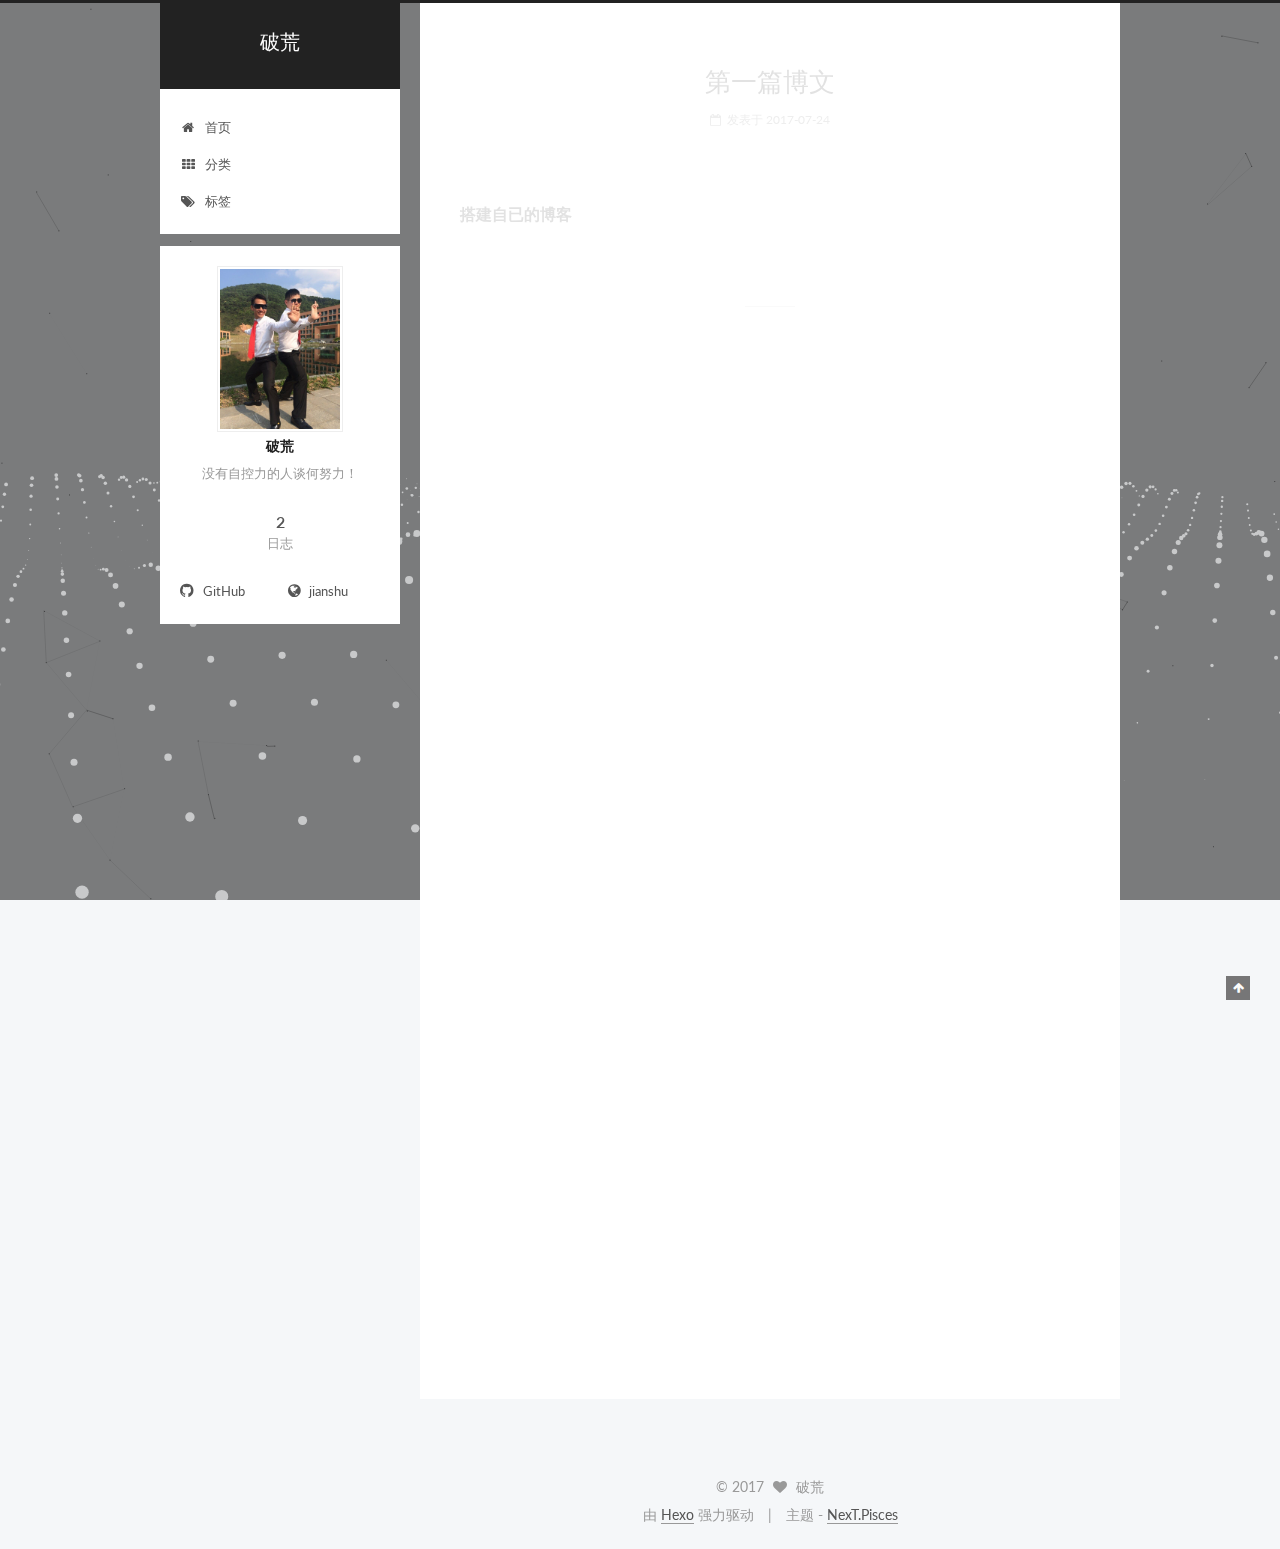
<file: index.html>
<!DOCTYPE html>



  


<html class="theme-next pisces use-motion" lang="zh-Hans">
<head>
  <meta charset="UTF-8"/>
<meta http-equiv="X-UA-Compatible" content="IE=edge" />
<meta name="viewport" content="width=device-width, initial-scale=1, maximum-scale=1"/>









<meta http-equiv="Cache-Control" content="no-transform" />
<meta http-equiv="Cache-Control" content="no-siteapp" />















  
  
  <link href="/lib/fancybox/source/jquery.fancybox.css?v=2.1.5" rel="stylesheet" type="text/css" />




  
  
  
  

  
    
    
  

  

  

  

  

  
    
    
    <link href="//fonts.googleapis.com/css?family=Lato:300,300italic,400,400italic,700,700italic&subset=latin,latin-ext" rel="stylesheet" type="text/css">
  






<link href="/lib/font-awesome/css/font-awesome.min.css?v=4.6.2" rel="stylesheet" type="text/css" />

<link href="/css/main.css?v=5.1.1" rel="stylesheet" type="text/css" />


  <meta name="keywords" content="Hexo, NexT" />








  <link rel="shortcut icon" type="image/x-icon" href="/favicon.ico?v=5.1.1" />






<meta name="description" content="没有自控力的人谈何努力！">
<meta property="og:type" content="website">
<meta property="og:title" content="破荒">
<meta property="og:url" content="http://yoursite.com/index.html">
<meta property="og:site_name" content="破荒">
<meta property="og:description" content="没有自控力的人谈何努力！">
<meta property="og:locale" content="zh-Hans">
<meta name="twitter:card" content="summary">
<meta name="twitter:title" content="破荒">
<meta name="twitter:description" content="没有自控力的人谈何努力！">



<script type="text/javascript" id="hexo.configurations">
  var NexT = window.NexT || {};
  var CONFIG = {
    root: '/',
    scheme: 'Pisces',
    sidebar: {"position":"left","display":"post","offset":12,"offset_float":0,"b2t":false,"scrollpercent":false,"onmobile":false},
    fancybox: true,
    motion: true,
    duoshuo: {
      userId: '0',
      author: '博主'
    },
    algolia: {
      applicationID: '',
      apiKey: '',
      indexName: '',
      hits: {"per_page":10},
      labels: {"input_placeholder":"Search for Posts","hits_empty":"We didn't find any results for the search: ${query}","hits_stats":"${hits} results found in ${time} ms"}
    }
  };
</script>



  <link rel="canonical" href="http://yoursite.com/"/>





  <title>破荒</title>
  














</head>

<body itemscope itemtype="http://schema.org/WebPage" lang="zh-Hans">

  
  
    
  

  <div class="container sidebar-position-left 
   page-home 
 ">
    <div class="headband"></div>

    <header id="header" class="header" itemscope itemtype="http://schema.org/WPHeader">
      <div class="header-inner"><div class="site-brand-wrapper">
  <div class="site-meta ">
    

    <div class="custom-logo-site-title">
      <a href="/"  class="brand" rel="start">
        <span class="logo-line-before"><i></i></span>
        <span class="site-title">破荒</span>
        <span class="logo-line-after"><i></i></span>
      </a>
    </div>
      
        <p class="site-subtitle"></p>
      
  </div>

  <div class="site-nav-toggle">
    <button>
      <span class="btn-bar"></span>
      <span class="btn-bar"></span>
      <span class="btn-bar"></span>
    </button>
  </div>
</div>

<nav class="site-nav">
  

  
    <ul id="menu" class="menu">
      
        
        <li class="menu-item menu-item-home">
          <a href="/" rel="section">
            
              <i class="menu-item-icon fa fa-fw fa-home"></i> <br />
            
            首页
          </a>
        </li>
      
        
        <li class="menu-item menu-item-categories">
          <a href="/categories/" rel="section">
            
              <i class="menu-item-icon fa fa-fw fa-th"></i> <br />
            
            分类
          </a>
        </li>
      
        
        <li class="menu-item menu-item-tags">
          <a href="/tags/" rel="section">
            
              <i class="menu-item-icon fa fa-fw fa-tags"></i> <br />
            
            标签
          </a>
        </li>
      

      
    </ul>
  

  
</nav>



 </div>
    </header>

    <main id="main" class="main">
      <div class="main-inner">
        <div class="content-wrap">
          <div id="content" class="content">
            
  <section id="posts" class="posts-expand">
    
      

  

  
  
  

  <article class="post post-type-normal " itemscope itemtype="http://schema.org/Article">
    <link itemprop="mainEntityOfPage" href="http://yoursite.com/2017/07/24/第一篇博文/">

    <span hidden itemprop="author" itemscope itemtype="http://schema.org/Person">
      <meta itemprop="name" content="破荒">
      <meta itemprop="description" content="">
      <meta itemprop="image" content="/images/avatar.png">
    </span>

    <span hidden itemprop="publisher" itemscope itemtype="http://schema.org/Organization">
      <meta itemprop="name" content="破荒">
    </span>

    
      <header class="post-header">

        
        
          <h1 class="post-title" itemprop="name headline">
                
                <a class="post-title-link" href="/2017/07/24/第一篇博文/" itemprop="url">第一篇博文</a></h1>
        

        <div class="post-meta">
          <span class="post-time">
            
              <span class="post-meta-item-icon">
                <i class="fa fa-calendar-o"></i>
              </span>
              
                <span class="post-meta-item-text">发表于</span>
              
              <time title="创建于" itemprop="dateCreated datePublished" datetime="2017-07-24T18:10:38+08:00">
                2017-07-24
              </time>
            

            

            
          </span>

          

          
            
          

          
          

          

          

          

        </div>
      </header>
    

    <div class="post-body" itemprop="articleBody">

      
      

      
        
          
            <h4 id="搭建自已的博客"><a href="#搭建自已的博客" class="headerlink" title="搭建自已的博客"></a>搭建自已的博客</h4>
          
        
      
    </div>

    <div>
      
    </div>

    <div>
      
    </div>

    <div>
      
    </div>

    <footer class="post-footer">
      

      

      

      
      
        <div class="post-eof"></div>
      
    </footer>
  </article>


    
      

  

  
  
  

  <article class="post post-type-normal " itemscope itemtype="http://schema.org/Article">
    <link itemprop="mainEntityOfPage" href="http://yoursite.com/2017/07/24/hello-world/">

    <span hidden itemprop="author" itemscope itemtype="http://schema.org/Person">
      <meta itemprop="name" content="破荒">
      <meta itemprop="description" content="">
      <meta itemprop="image" content="/images/avatar.png">
    </span>

    <span hidden itemprop="publisher" itemscope itemtype="http://schema.org/Organization">
      <meta itemprop="name" content="破荒">
    </span>

    
      <header class="post-header">

        
        
          <h1 class="post-title" itemprop="name headline">
                
                <a class="post-title-link" href="/2017/07/24/hello-world/" itemprop="url">Hello World</a></h1>
        

        <div class="post-meta">
          <span class="post-time">
            
              <span class="post-meta-item-icon">
                <i class="fa fa-calendar-o"></i>
              </span>
              
                <span class="post-meta-item-text">发表于</span>
              
              <time title="创建于" itemprop="dateCreated datePublished" datetime="2017-07-24T17:49:18+08:00">
                2017-07-24
              </time>
            

            

            
          </span>

          

          
            
          

          
          

          

          

          

        </div>
      </header>
    

    <div class="post-body" itemprop="articleBody">

      
      

      
        
          
            <p>Welcome to <a href="https://hexo.io/" target="_blank" rel="external">Hexo</a>! This is your very first post. Check <a href="https://hexo.io/docs/" target="_blank" rel="external">documentation</a> for more info. If you get any problems when using Hexo, you can find the answer in <a href="https://hexo.io/docs/troubleshooting.html" target="_blank" rel="external">troubleshooting</a> or you can ask me on <a href="https://github.com/hexojs/hexo/issues" target="_blank" rel="external">GitHub</a>.</p>
<h2 id="Quick-Start"><a href="#Quick-Start" class="headerlink" title="Quick Start"></a>Quick Start</h2><h3 id="Create-a-new-post"><a href="#Create-a-new-post" class="headerlink" title="Create a new post"></a>Create a new post</h3><figure class="highlight bash"><table><tr><td class="gutter"><pre><div class="line">1</div></pre></td><td class="code"><pre><div class="line">$ hexo new <span class="string">"My New Post"</span></div></pre></td></tr></table></figure>
<p>More info: <a href="https://hexo.io/docs/writing.html" target="_blank" rel="external">Writing</a></p>
<h3 id="Run-server"><a href="#Run-server" class="headerlink" title="Run server"></a>Run server</h3><figure class="highlight bash"><table><tr><td class="gutter"><pre><div class="line">1</div></pre></td><td class="code"><pre><div class="line">$ hexo server</div></pre></td></tr></table></figure>
<p>More info: <a href="https://hexo.io/docs/server.html" target="_blank" rel="external">Server</a></p>
<h3 id="Generate-static-files"><a href="#Generate-static-files" class="headerlink" title="Generate static files"></a>Generate static files</h3><figure class="highlight bash"><table><tr><td class="gutter"><pre><div class="line">1</div></pre></td><td class="code"><pre><div class="line">$ hexo generate</div></pre></td></tr></table></figure>
<p>More info: <a href="https://hexo.io/docs/generating.html" target="_blank" rel="external">Generating</a></p>
<h3 id="Deploy-to-remote-sites"><a href="#Deploy-to-remote-sites" class="headerlink" title="Deploy to remote sites"></a>Deploy to remote sites</h3><figure class="highlight bash"><table><tr><td class="gutter"><pre><div class="line">1</div></pre></td><td class="code"><pre><div class="line">$ hexo deploy</div></pre></td></tr></table></figure>
<p>More info: <a href="https://hexo.io/docs/deployment.html" target="_blank" rel="external">Deployment</a></p>

          
        
      
    </div>

    <div>
      
    </div>

    <div>
      
    </div>

    <div>
      
    </div>

    <footer class="post-footer">
      

      

      

      
      
        <div class="post-eof"></div>
      
    </footer>
  </article>


    
  </section>

  


          </div>
          


          

        </div>
        
          
  
  <div class="sidebar-toggle">
    <div class="sidebar-toggle-line-wrap">
      <span class="sidebar-toggle-line sidebar-toggle-line-first"></span>
      <span class="sidebar-toggle-line sidebar-toggle-line-middle"></span>
      <span class="sidebar-toggle-line sidebar-toggle-line-last"></span>
    </div>
  </div>

  <aside id="sidebar" class="sidebar">
    
    <div class="sidebar-inner">

      

      

      <section class="site-overview sidebar-panel sidebar-panel-active">
        <div class="site-author motion-element" itemprop="author" itemscope itemtype="http://schema.org/Person">
          <img class="site-author-image" itemprop="image"
               src="/images/avatar.png"
               alt="破荒" />
          <p class="site-author-name" itemprop="name">破荒</p>
           
              <p class="site-description motion-element" itemprop="description">没有自控力的人谈何努力！</p>
          
        </div>
        <nav class="site-state motion-element">

          
            <div class="site-state-item site-state-posts">
              <a href="/">
                <span class="site-state-item-count">2</span>
                <span class="site-state-item-name">日志</span>
              </a>
            </div>
          

          

          

        </nav>

        

        <div class="links-of-author motion-element">
          
            
              <span class="links-of-author-item">
                <a href="https://github.com/caichengan" target="_blank" title="GitHub">
                  
                    <i class="fa fa-fw fa-github"></i>
                  
                  GitHub
                </a>
              </span>
            
              <span class="links-of-author-item">
                <a href="http://www.jianshu.com/u/6ed24d39856a" target="_blank" title="jianshu">
                  
                    <i class="fa fa-fw fa-globe"></i>
                  
                  jianshu
                </a>
              </span>
            
          
        </div>

        
        

        
        

        


      </section>

      

      

    </div>
  </aside>


        
      </div>
    </main>

    <footer id="footer" class="footer">
      <div class="footer-inner">
        <div class="copyright" >
  
  &copy; 
  <span itemprop="copyrightYear">2017</span>
  <span class="with-love">
    <i class="fa fa-heart"></i>
  </span>
  <span class="author" itemprop="copyrightHolder">破荒</span>
</div>


<div class="powered-by">
  由 <a class="theme-link" href="https://hexo.io">Hexo</a> 强力驱动
</div>

<div class="theme-info">
  主题 -
  <a class="theme-link" href="https://github.com/iissnan/hexo-theme-next">
    NexT.Pisces
  </a>
</div>


        

        
      </div>
    </footer>

    
      <div class="back-to-top">
        <i class="fa fa-arrow-up"></i>
        
      </div>
    

  </div>

  

<script type="text/javascript">
  if (Object.prototype.toString.call(window.Promise) !== '[object Function]') {
    window.Promise = null;
  }
</script>









  


  



  
  









  
  <script type="text/javascript" src="/lib/jquery/index.js?v=2.1.3"></script>

  
  <script type="text/javascript" src="/lib/fastclick/lib/fastclick.min.js?v=1.0.6"></script>

  
  <script type="text/javascript" src="/lib/jquery_lazyload/jquery.lazyload.js?v=1.9.7"></script>

  
  <script type="text/javascript" src="/lib/velocity/velocity.min.js?v=1.2.1"></script>

  
  <script type="text/javascript" src="/lib/velocity/velocity.ui.min.js?v=1.2.1"></script>

  
  <script type="text/javascript" src="/lib/fancybox/source/jquery.fancybox.pack.js?v=2.1.5"></script>

  
  <script type="text/javascript" src="/lib/canvas-nest/canvas-nest.min.js"></script>

  
  <script type="text/javascript" src="/lib/three/three.min.js"></script>

  
  <script type="text/javascript" src="/lib/three/three-waves.min.js"></script>


  


  <script type="text/javascript" src="/js/src/utils.js?v=5.1.1"></script>

  <script type="text/javascript" src="/js/src/motion.js?v=5.1.1"></script>



  
  


  <script type="text/javascript" src="/js/src/affix.js?v=5.1.1"></script>

  <script type="text/javascript" src="/js/src/schemes/pisces.js?v=5.1.1"></script>



  
    <script type="text/javascript" src="/js/src/scrollspy.js?v=5.1.1"></script>
<script type="text/javascript" src="/js/src/post-details.js?v=5.1.1"></script>

  

  


  <script type="text/javascript" src="/js/src/bootstrap.js?v=5.1.1"></script>



  


  




	





  





  






  





  

  

  

  

  

  

</body>
</html>
</file>
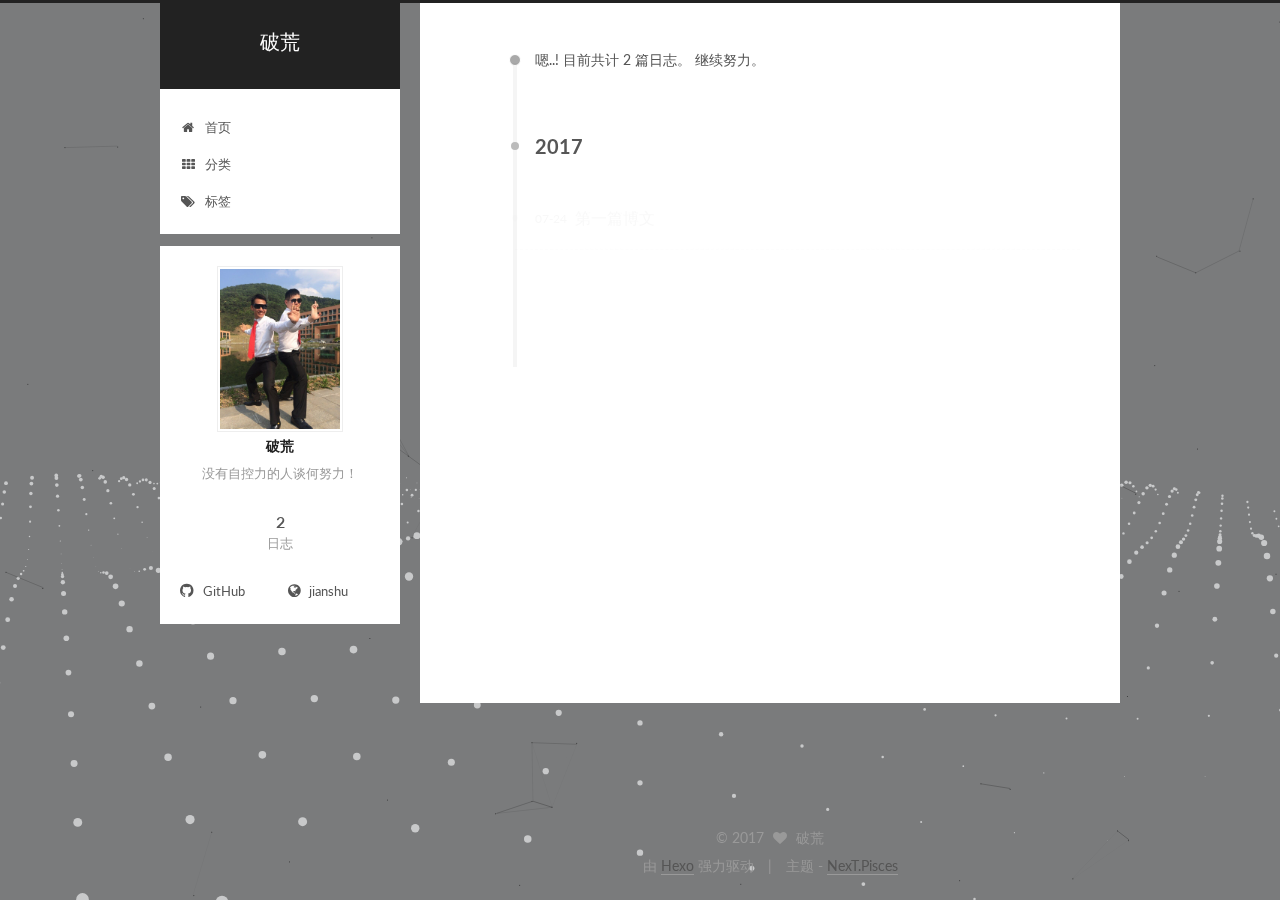
<file: archives/index.html>
<!DOCTYPE html>



  


<html class="theme-next pisces use-motion" lang="zh-Hans">
<head>
  <meta charset="UTF-8"/>
<meta http-equiv="X-UA-Compatible" content="IE=edge" />
<meta name="viewport" content="width=device-width, initial-scale=1, maximum-scale=1"/>









<meta http-equiv="Cache-Control" content="no-transform" />
<meta http-equiv="Cache-Control" content="no-siteapp" />















  
  
  <link href="/lib/fancybox/source/jquery.fancybox.css?v=2.1.5" rel="stylesheet" type="text/css" />




  
  
  
  

  
    
    
  

  

  

  

  

  
    
    
    <link href="//fonts.googleapis.com/css?family=Lato:300,300italic,400,400italic,700,700italic&subset=latin,latin-ext" rel="stylesheet" type="text/css">
  






<link href="/lib/font-awesome/css/font-awesome.min.css?v=4.6.2" rel="stylesheet" type="text/css" />

<link href="/css/main.css?v=5.1.1" rel="stylesheet" type="text/css" />


  <meta name="keywords" content="Hexo, NexT" />








  <link rel="shortcut icon" type="image/x-icon" href="/favicon.ico?v=5.1.1" />






<meta name="description" content="没有自控力的人谈何努力！">
<meta property="og:type" content="website">
<meta property="og:title" content="破荒">
<meta property="og:url" content="http://yoursite.com/archives/index.html">
<meta property="og:site_name" content="破荒">
<meta property="og:description" content="没有自控力的人谈何努力！">
<meta property="og:locale" content="zh-Hans">
<meta name="twitter:card" content="summary">
<meta name="twitter:title" content="破荒">
<meta name="twitter:description" content="没有自控力的人谈何努力！">



<script type="text/javascript" id="hexo.configurations">
  var NexT = window.NexT || {};
  var CONFIG = {
    root: '/',
    scheme: 'Pisces',
    sidebar: {"position":"left","display":"post","offset":12,"offset_float":0,"b2t":false,"scrollpercent":false,"onmobile":false},
    fancybox: true,
    motion: true,
    duoshuo: {
      userId: '0',
      author: '博主'
    },
    algolia: {
      applicationID: '',
      apiKey: '',
      indexName: '',
      hits: {"per_page":10},
      labels: {"input_placeholder":"Search for Posts","hits_empty":"We didn't find any results for the search: ${query}","hits_stats":"${hits} results found in ${time} ms"}
    }
  };
</script>



  <link rel="canonical" href="http://yoursite.com/archives/"/>





  <title>归档 | 破荒</title>
  














</head>

<body itemscope itemtype="http://schema.org/WebPage" lang="zh-Hans">

  
  
    
  

  <div class="container sidebar-position-left  page-archive  ">
    <div class="headband"></div>

    <header id="header" class="header" itemscope itemtype="http://schema.org/WPHeader">
      <div class="header-inner"><div class="site-brand-wrapper">
  <div class="site-meta ">
    

    <div class="custom-logo-site-title">
      <a href="/"  class="brand" rel="start">
        <span class="logo-line-before"><i></i></span>
        <span class="site-title">破荒</span>
        <span class="logo-line-after"><i></i></span>
      </a>
    </div>
      
        <p class="site-subtitle"></p>
      
  </div>

  <div class="site-nav-toggle">
    <button>
      <span class="btn-bar"></span>
      <span class="btn-bar"></span>
      <span class="btn-bar"></span>
    </button>
  </div>
</div>

<nav class="site-nav">
  

  
    <ul id="menu" class="menu">
      
        
        <li class="menu-item menu-item-home">
          <a href="/" rel="section">
            
              <i class="menu-item-icon fa fa-fw fa-home"></i> <br />
            
            首页
          </a>
        </li>
      
        
        <li class="menu-item menu-item-categories">
          <a href="/categories/" rel="section">
            
              <i class="menu-item-icon fa fa-fw fa-th"></i> <br />
            
            分类
          </a>
        </li>
      
        
        <li class="menu-item menu-item-tags">
          <a href="/tags/" rel="section">
            
              <i class="menu-item-icon fa fa-fw fa-tags"></i> <br />
            
            标签
          </a>
        </li>
      

      
    </ul>
  

  
</nav>



 </div>
    </header>

    <main id="main" class="main">
      <div class="main-inner">
        <div class="content-wrap">
          <div id="content" class="content">
            

  <section id="posts" class="posts-collapse">
    <span class="archive-move-on"></span>

    <span class="archive-page-counter">
      
      
      
        
      
      嗯..! 目前共计 2 篇日志。 继续努力。
    </span>

    

      
      
      

      
        
        <div class="collection-title">
          <h2 class="archive-year motion-element" id="archive-year-2017">2017</h2>
        </div>
      
      

      

  <article class="post post-type-normal" itemscope itemtype="http://schema.org/Article">
    <header class="post-header">

      <h2 class="post-title">
        
            <a class="post-title-link" href="/2017/07/24/第一篇博文/" itemprop="url">
              
                <span itemprop="name">第一篇博文</span>
              
            </a>
        
      </h2>

      <div class="post-meta">
        <time class="post-time" itemprop="dateCreated"
              datetime="2017-07-24T18:10:38+08:00"
              content="2017-07-24" >
          07-24
        </time>
      </div>

    </header>
  </article>



    

      
      
      

      
      

      

  <article class="post post-type-normal" itemscope itemtype="http://schema.org/Article">
    <header class="post-header">

      <h2 class="post-title">
        
            <a class="post-title-link" href="/2017/07/24/hello-world/" itemprop="url">
              
                <span itemprop="name">Hello World</span>
              
            </a>
        
      </h2>

      <div class="post-meta">
        <time class="post-time" itemprop="dateCreated"
              datetime="2017-07-24T17:49:18+08:00"
              content="2017-07-24" >
          07-24
        </time>
      </div>

    </header>
  </article>



    

  </section>

  



          </div>
          


          

        </div>
        
          
  
  <div class="sidebar-toggle">
    <div class="sidebar-toggle-line-wrap">
      <span class="sidebar-toggle-line sidebar-toggle-line-first"></span>
      <span class="sidebar-toggle-line sidebar-toggle-line-middle"></span>
      <span class="sidebar-toggle-line sidebar-toggle-line-last"></span>
    </div>
  </div>

  <aside id="sidebar" class="sidebar">
    
    <div class="sidebar-inner">

      

      

      <section class="site-overview sidebar-panel sidebar-panel-active">
        <div class="site-author motion-element" itemprop="author" itemscope itemtype="http://schema.org/Person">
          <img class="site-author-image" itemprop="image"
               src="/images/avatar.png"
               alt="破荒" />
          <p class="site-author-name" itemprop="name">破荒</p>
           
              <p class="site-description motion-element" itemprop="description">没有自控力的人谈何努力！</p>
          
        </div>
        <nav class="site-state motion-element">

          
            <div class="site-state-item site-state-posts">
              <a href="/">
                <span class="site-state-item-count">2</span>
                <span class="site-state-item-name">日志</span>
              </a>
            </div>
          

          

          

        </nav>

        

        <div class="links-of-author motion-element">
          
            
              <span class="links-of-author-item">
                <a href="https://github.com/caichengan" target="_blank" title="GitHub">
                  
                    <i class="fa fa-fw fa-github"></i>
                  
                  GitHub
                </a>
              </span>
            
              <span class="links-of-author-item">
                <a href="http://www.jianshu.com/u/6ed24d39856a" target="_blank" title="jianshu">
                  
                    <i class="fa fa-fw fa-globe"></i>
                  
                  jianshu
                </a>
              </span>
            
          
        </div>

        
        

        
        

        


      </section>

      

      

    </div>
  </aside>


        
      </div>
    </main>

    <footer id="footer" class="footer">
      <div class="footer-inner">
        <div class="copyright" >
  
  &copy; 
  <span itemprop="copyrightYear">2017</span>
  <span class="with-love">
    <i class="fa fa-heart"></i>
  </span>
  <span class="author" itemprop="copyrightHolder">破荒</span>
</div>


<div class="powered-by">
  由 <a class="theme-link" href="https://hexo.io">Hexo</a> 强力驱动
</div>

<div class="theme-info">
  主题 -
  <a class="theme-link" href="https://github.com/iissnan/hexo-theme-next">
    NexT.Pisces
  </a>
</div>


        

        
      </div>
    </footer>

    
      <div class="back-to-top">
        <i class="fa fa-arrow-up"></i>
        
      </div>
    

  </div>

  

<script type="text/javascript">
  if (Object.prototype.toString.call(window.Promise) !== '[object Function]') {
    window.Promise = null;
  }
</script>









  


  



  
  









  
  <script type="text/javascript" src="/lib/jquery/index.js?v=2.1.3"></script>

  
  <script type="text/javascript" src="/lib/fastclick/lib/fastclick.min.js?v=1.0.6"></script>

  
  <script type="text/javascript" src="/lib/jquery_lazyload/jquery.lazyload.js?v=1.9.7"></script>

  
  <script type="text/javascript" src="/lib/velocity/velocity.min.js?v=1.2.1"></script>

  
  <script type="text/javascript" src="/lib/velocity/velocity.ui.min.js?v=1.2.1"></script>

  
  <script type="text/javascript" src="/lib/fancybox/source/jquery.fancybox.pack.js?v=2.1.5"></script>

  
  <script type="text/javascript" src="/lib/canvas-nest/canvas-nest.min.js"></script>

  
  <script type="text/javascript" src="/lib/three/three.min.js"></script>

  
  <script type="text/javascript" src="/lib/three/three-waves.min.js"></script>


  


  <script type="text/javascript" src="/js/src/utils.js?v=5.1.1"></script>

  <script type="text/javascript" src="/js/src/motion.js?v=5.1.1"></script>



  
  


  <script type="text/javascript" src="/js/src/affix.js?v=5.1.1"></script>

  <script type="text/javascript" src="/js/src/schemes/pisces.js?v=5.1.1"></script>



  
  
    <script type="text/javascript" id="motion.page.archive">
      $('.archive-year').velocity('transition.slideLeftIn');
    </script>
  


  


  <script type="text/javascript" src="/js/src/bootstrap.js?v=5.1.1"></script>



  


  




	





  





  






  





  

  

  

  

  

  

</body>
</html>
</file>
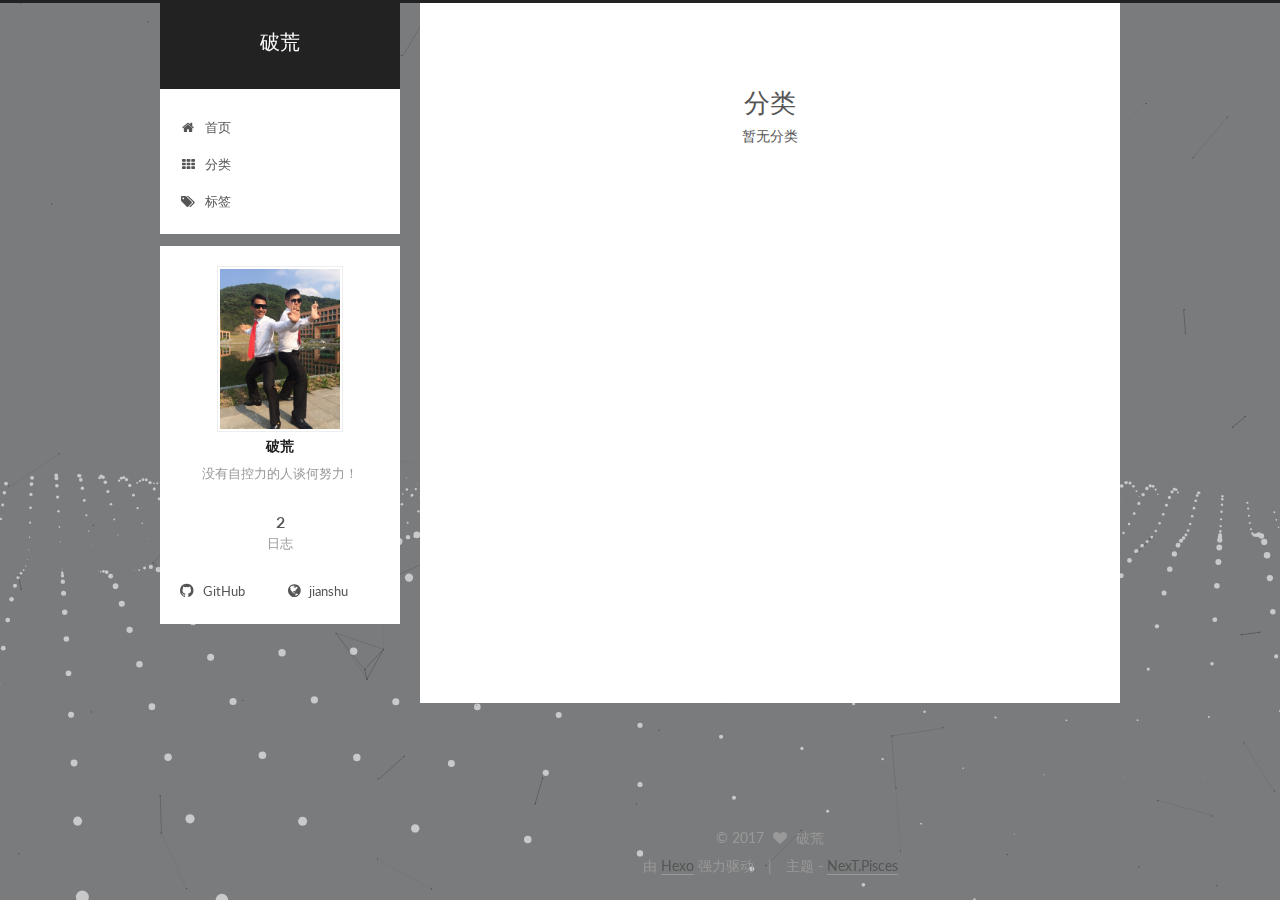
<file: categories/index.html>
<!DOCTYPE html>



  


<html class="theme-next pisces use-motion" lang="zh-Hans">
<head>
  <meta charset="UTF-8"/>
<meta http-equiv="X-UA-Compatible" content="IE=edge" />
<meta name="viewport" content="width=device-width, initial-scale=1, maximum-scale=1"/>









<meta http-equiv="Cache-Control" content="no-transform" />
<meta http-equiv="Cache-Control" content="no-siteapp" />















  
  
  <link href="/lib/fancybox/source/jquery.fancybox.css?v=2.1.5" rel="stylesheet" type="text/css" />




  
  
  
  

  
    
    
  

  

  

  

  

  
    
    
    <link href="//fonts.googleapis.com/css?family=Lato:300,300italic,400,400italic,700,700italic&subset=latin,latin-ext" rel="stylesheet" type="text/css">
  






<link href="/lib/font-awesome/css/font-awesome.min.css?v=4.6.2" rel="stylesheet" type="text/css" />

<link href="/css/main.css?v=5.1.1" rel="stylesheet" type="text/css" />


  <meta name="keywords" content="Hexo, NexT" />








  <link rel="shortcut icon" type="image/x-icon" href="/favicon.ico?v=5.1.1" />






<meta name="description" content="没有自控力的人谈何努力！">
<meta property="og:type" content="website">
<meta property="og:title" content="分类">
<meta property="og:url" content="http://yoursite.com/categories/index.html">
<meta property="og:site_name" content="破荒">
<meta property="og:description" content="没有自控力的人谈何努力！">
<meta property="og:locale" content="zh-Hans">
<meta property="og:updated_time" content="2017-07-25T02:14:13.167Z">
<meta name="twitter:card" content="summary">
<meta name="twitter:title" content="分类">
<meta name="twitter:description" content="没有自控力的人谈何努力！">



<script type="text/javascript" id="hexo.configurations">
  var NexT = window.NexT || {};
  var CONFIG = {
    root: '/',
    scheme: 'Pisces',
    sidebar: {"position":"left","display":"post","offset":12,"offset_float":0,"b2t":false,"scrollpercent":false,"onmobile":false},
    fancybox: true,
    motion: true,
    duoshuo: {
      userId: '0',
      author: '博主'
    },
    algolia: {
      applicationID: '',
      apiKey: '',
      indexName: '',
      hits: {"per_page":10},
      labels: {"input_placeholder":"Search for Posts","hits_empty":"We didn't find any results for the search: ${query}","hits_stats":"${hits} results found in ${time} ms"}
    }
  };
</script>



  <link rel="canonical" href="http://yoursite.com/categories/"/>





  <title>分类 | 破荒</title>
  














</head>

<body itemscope itemtype="http://schema.org/WebPage" lang="zh-Hans">

  
  
    
  

  <div class="container sidebar-position-left page-post-detail ">
    <div class="headband"></div>

    <header id="header" class="header" itemscope itemtype="http://schema.org/WPHeader">
      <div class="header-inner"><div class="site-brand-wrapper">
  <div class="site-meta ">
    

    <div class="custom-logo-site-title">
      <a href="/"  class="brand" rel="start">
        <span class="logo-line-before"><i></i></span>
        <span class="site-title">破荒</span>
        <span class="logo-line-after"><i></i></span>
      </a>
    </div>
      
        <p class="site-subtitle"></p>
      
  </div>

  <div class="site-nav-toggle">
    <button>
      <span class="btn-bar"></span>
      <span class="btn-bar"></span>
      <span class="btn-bar"></span>
    </button>
  </div>
</div>

<nav class="site-nav">
  

  
    <ul id="menu" class="menu">
      
        
        <li class="menu-item menu-item-home">
          <a href="/" rel="section">
            
              <i class="menu-item-icon fa fa-fw fa-home"></i> <br />
            
            首页
          </a>
        </li>
      
        
        <li class="menu-item menu-item-categories">
          <a href="/categories/" rel="section">
            
              <i class="menu-item-icon fa fa-fw fa-th"></i> <br />
            
            分类
          </a>
        </li>
      
        
        <li class="menu-item menu-item-tags">
          <a href="/tags/" rel="section">
            
              <i class="menu-item-icon fa fa-fw fa-tags"></i> <br />
            
            标签
          </a>
        </li>
      

      
    </ul>
  

  
</nav>



 </div>
    </header>

    <main id="main" class="main">
      <div class="main-inner">
        <div class="content-wrap">
          <div id="content" class="content">
            

  <div id="posts" class="posts-expand">
  <header class="post-header">

	<h1 class="post-title" itemprop="name headline">分类</h1>



</header>

    
    
      <div class="category-all-page">
        <div class="category-all-title">
            暂无分类
        </div>
        <div class="category-all">
          
        </div>
      </div>
    
  </div>


          </div>
          


          
  <div class="comments" id="comments">
    
  </div>


        </div>
        
          
  
  <div class="sidebar-toggle">
    <div class="sidebar-toggle-line-wrap">
      <span class="sidebar-toggle-line sidebar-toggle-line-first"></span>
      <span class="sidebar-toggle-line sidebar-toggle-line-middle"></span>
      <span class="sidebar-toggle-line sidebar-toggle-line-last"></span>
    </div>
  </div>

  <aside id="sidebar" class="sidebar">
    
    <div class="sidebar-inner">

      

      

      <section class="site-overview sidebar-panel sidebar-panel-active">
        <div class="site-author motion-element" itemprop="author" itemscope itemtype="http://schema.org/Person">
          <img class="site-author-image" itemprop="image"
               src="/images/avatar.png"
               alt="破荒" />
          <p class="site-author-name" itemprop="name">破荒</p>
           
              <p class="site-description motion-element" itemprop="description">没有自控力的人谈何努力！</p>
          
        </div>
        <nav class="site-state motion-element">

          
            <div class="site-state-item site-state-posts">
              <a href="/">
                <span class="site-state-item-count">2</span>
                <span class="site-state-item-name">日志</span>
              </a>
            </div>
          

          

          

        </nav>

        

        <div class="links-of-author motion-element">
          
            
              <span class="links-of-author-item">
                <a href="https://github.com/caichengan" target="_blank" title="GitHub">
                  
                    <i class="fa fa-fw fa-github"></i>
                  
                  GitHub
                </a>
              </span>
            
              <span class="links-of-author-item">
                <a href="http://www.jianshu.com/u/6ed24d39856a" target="_blank" title="jianshu">
                  
                    <i class="fa fa-fw fa-globe"></i>
                  
                  jianshu
                </a>
              </span>
            
          
        </div>

        
        

        
        

        


      </section>

      

      

    </div>
  </aside>


        
      </div>
    </main>

    <footer id="footer" class="footer">
      <div class="footer-inner">
        <div class="copyright" >
  
  &copy; 
  <span itemprop="copyrightYear">2017</span>
  <span class="with-love">
    <i class="fa fa-heart"></i>
  </span>
  <span class="author" itemprop="copyrightHolder">破荒</span>
</div>


<div class="powered-by">
  由 <a class="theme-link" href="https://hexo.io">Hexo</a> 强力驱动
</div>

<div class="theme-info">
  主题 -
  <a class="theme-link" href="https://github.com/iissnan/hexo-theme-next">
    NexT.Pisces
  </a>
</div>


        

        
      </div>
    </footer>

    
      <div class="back-to-top">
        <i class="fa fa-arrow-up"></i>
        
      </div>
    

  </div>

  

<script type="text/javascript">
  if (Object.prototype.toString.call(window.Promise) !== '[object Function]') {
    window.Promise = null;
  }
</script>









  


  



  
  









  
  <script type="text/javascript" src="/lib/jquery/index.js?v=2.1.3"></script>

  
  <script type="text/javascript" src="/lib/fastclick/lib/fastclick.min.js?v=1.0.6"></script>

  
  <script type="text/javascript" src="/lib/jquery_lazyload/jquery.lazyload.js?v=1.9.7"></script>

  
  <script type="text/javascript" src="/lib/velocity/velocity.min.js?v=1.2.1"></script>

  
  <script type="text/javascript" src="/lib/velocity/velocity.ui.min.js?v=1.2.1"></script>

  
  <script type="text/javascript" src="/lib/fancybox/source/jquery.fancybox.pack.js?v=2.1.5"></script>

  
  <script type="text/javascript" src="/lib/canvas-nest/canvas-nest.min.js"></script>

  
  <script type="text/javascript" src="/lib/three/three.min.js"></script>

  
  <script type="text/javascript" src="/lib/three/three-waves.min.js"></script>


  


  <script type="text/javascript" src="/js/src/utils.js?v=5.1.1"></script>

  <script type="text/javascript" src="/js/src/motion.js?v=5.1.1"></script>



  
  


  <script type="text/javascript" src="/js/src/affix.js?v=5.1.1"></script>

  <script type="text/javascript" src="/js/src/schemes/pisces.js?v=5.1.1"></script>



  
    <script type="text/javascript" src="/js/src/scrollspy.js?v=5.1.1"></script>
<script type="text/javascript" src="/js/src/post-details.js?v=5.1.1"></script>

  

  


  <script type="text/javascript" src="/js/src/bootstrap.js?v=5.1.1"></script>



  


  




	





  





  






  





  

  

  

  

  

  

</body>
</html>
</file>
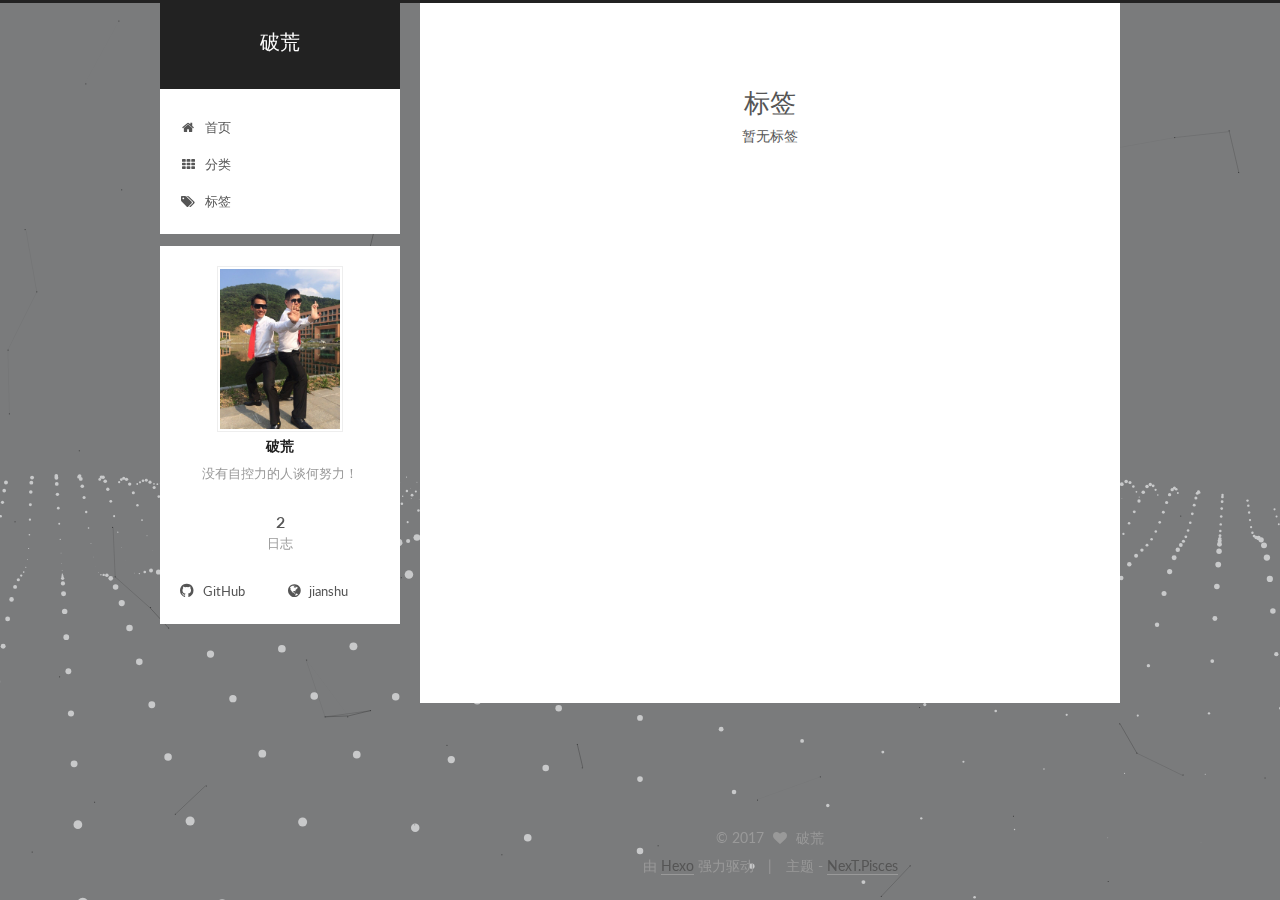
<file: tags/index.html>
<!DOCTYPE html>



  


<html class="theme-next pisces use-motion" lang="zh-Hans">
<head>
  <meta charset="UTF-8"/>
<meta http-equiv="X-UA-Compatible" content="IE=edge" />
<meta name="viewport" content="width=device-width, initial-scale=1, maximum-scale=1"/>









<meta http-equiv="Cache-Control" content="no-transform" />
<meta http-equiv="Cache-Control" content="no-siteapp" />















  
  
  <link href="/lib/fancybox/source/jquery.fancybox.css?v=2.1.5" rel="stylesheet" type="text/css" />




  
  
  
  

  
    
    
  

  

  

  

  

  
    
    
    <link href="//fonts.googleapis.com/css?family=Lato:300,300italic,400,400italic,700,700italic&subset=latin,latin-ext" rel="stylesheet" type="text/css">
  






<link href="/lib/font-awesome/css/font-awesome.min.css?v=4.6.2" rel="stylesheet" type="text/css" />

<link href="/css/main.css?v=5.1.1" rel="stylesheet" type="text/css" />


  <meta name="keywords" content="Hexo, NexT" />








  <link rel="shortcut icon" type="image/x-icon" href="/favicon.ico?v=5.1.1" />






<meta name="description" content="没有自控力的人谈何努力！">
<meta property="og:type" content="website">
<meta property="og:title" content="标签">
<meta property="og:url" content="http://yoursite.com/tags/index.html">
<meta property="og:site_name" content="破荒">
<meta property="og:description" content="没有自控力的人谈何努力！">
<meta property="og:locale" content="zh-Hans">
<meta property="og:updated_time" content="2017-07-25T01:25:18.724Z">
<meta name="twitter:card" content="summary">
<meta name="twitter:title" content="标签">
<meta name="twitter:description" content="没有自控力的人谈何努力！">



<script type="text/javascript" id="hexo.configurations">
  var NexT = window.NexT || {};
  var CONFIG = {
    root: '/',
    scheme: 'Pisces',
    sidebar: {"position":"left","display":"post","offset":12,"offset_float":0,"b2t":false,"scrollpercent":false,"onmobile":false},
    fancybox: true,
    motion: true,
    duoshuo: {
      userId: '0',
      author: '博主'
    },
    algolia: {
      applicationID: '',
      apiKey: '',
      indexName: '',
      hits: {"per_page":10},
      labels: {"input_placeholder":"Search for Posts","hits_empty":"We didn't find any results for the search: ${query}","hits_stats":"${hits} results found in ${time} ms"}
    }
  };
</script>



  <link rel="canonical" href="http://yoursite.com/tags/"/>





  <title>标签 | 破荒</title>
  














</head>

<body itemscope itemtype="http://schema.org/WebPage" lang="zh-Hans">

  
  
    
  

  <div class="container sidebar-position-left page-post-detail ">
    <div class="headband"></div>

    <header id="header" class="header" itemscope itemtype="http://schema.org/WPHeader">
      <div class="header-inner"><div class="site-brand-wrapper">
  <div class="site-meta ">
    

    <div class="custom-logo-site-title">
      <a href="/"  class="brand" rel="start">
        <span class="logo-line-before"><i></i></span>
        <span class="site-title">破荒</span>
        <span class="logo-line-after"><i></i></span>
      </a>
    </div>
      
        <p class="site-subtitle"></p>
      
  </div>

  <div class="site-nav-toggle">
    <button>
      <span class="btn-bar"></span>
      <span class="btn-bar"></span>
      <span class="btn-bar"></span>
    </button>
  </div>
</div>

<nav class="site-nav">
  

  
    <ul id="menu" class="menu">
      
        
        <li class="menu-item menu-item-home">
          <a href="/" rel="section">
            
              <i class="menu-item-icon fa fa-fw fa-home"></i> <br />
            
            首页
          </a>
        </li>
      
        
        <li class="menu-item menu-item-categories">
          <a href="/categories/" rel="section">
            
              <i class="menu-item-icon fa fa-fw fa-th"></i> <br />
            
            分类
          </a>
        </li>
      
        
        <li class="menu-item menu-item-tags">
          <a href="/tags/" rel="section">
            
              <i class="menu-item-icon fa fa-fw fa-tags"></i> <br />
            
            标签
          </a>
        </li>
      

      
    </ul>
  

  
</nav>



 </div>
    </header>

    <main id="main" class="main">
      <div class="main-inner">
        <div class="content-wrap">
          <div id="content" class="content">
            

  <div id="posts" class="posts-expand">
  <header class="post-header">

	<h1 class="post-title" itemprop="name headline">标签</h1>



</header>

    
    
      <div class="tag-cloud">
        <div class="tag-cloud-title">
            暂无标签
        </div>
        <div class="tag-cloud-tags">
          
        </div>
      </div>
    
  </div>


          </div>
          


          
  <div class="comments" id="comments">
    
  </div>


        </div>
        
          
  
  <div class="sidebar-toggle">
    <div class="sidebar-toggle-line-wrap">
      <span class="sidebar-toggle-line sidebar-toggle-line-first"></span>
      <span class="sidebar-toggle-line sidebar-toggle-line-middle"></span>
      <span class="sidebar-toggle-line sidebar-toggle-line-last"></span>
    </div>
  </div>

  <aside id="sidebar" class="sidebar">
    
    <div class="sidebar-inner">

      

      

      <section class="site-overview sidebar-panel sidebar-panel-active">
        <div class="site-author motion-element" itemprop="author" itemscope itemtype="http://schema.org/Person">
          <img class="site-author-image" itemprop="image"
               src="/images/avatar.png"
               alt="破荒" />
          <p class="site-author-name" itemprop="name">破荒</p>
           
              <p class="site-description motion-element" itemprop="description">没有自控力的人谈何努力！</p>
          
        </div>
        <nav class="site-state motion-element">

          
            <div class="site-state-item site-state-posts">
              <a href="/">
                <span class="site-state-item-count">2</span>
                <span class="site-state-item-name">日志</span>
              </a>
            </div>
          

          

          

        </nav>

        

        <div class="links-of-author motion-element">
          
            
              <span class="links-of-author-item">
                <a href="https://github.com/caichengan" target="_blank" title="GitHub">
                  
                    <i class="fa fa-fw fa-github"></i>
                  
                  GitHub
                </a>
              </span>
            
              <span class="links-of-author-item">
                <a href="http://www.jianshu.com/u/6ed24d39856a" target="_blank" title="jianshu">
                  
                    <i class="fa fa-fw fa-globe"></i>
                  
                  jianshu
                </a>
              </span>
            
          
        </div>

        
        

        
        

        


      </section>

      

      

    </div>
  </aside>


        
      </div>
    </main>

    <footer id="footer" class="footer">
      <div class="footer-inner">
        <div class="copyright" >
  
  &copy; 
  <span itemprop="copyrightYear">2017</span>
  <span class="with-love">
    <i class="fa fa-heart"></i>
  </span>
  <span class="author" itemprop="copyrightHolder">破荒</span>
</div>


<div class="powered-by">
  由 <a class="theme-link" href="https://hexo.io">Hexo</a> 强力驱动
</div>

<div class="theme-info">
  主题 -
  <a class="theme-link" href="https://github.com/iissnan/hexo-theme-next">
    NexT.Pisces
  </a>
</div>


        

        
      </div>
    </footer>

    
      <div class="back-to-top">
        <i class="fa fa-arrow-up"></i>
        
      </div>
    

  </div>

  

<script type="text/javascript">
  if (Object.prototype.toString.call(window.Promise) !== '[object Function]') {
    window.Promise = null;
  }
</script>









  


  



  
  









  
  <script type="text/javascript" src="/lib/jquery/index.js?v=2.1.3"></script>

  
  <script type="text/javascript" src="/lib/fastclick/lib/fastclick.min.js?v=1.0.6"></script>

  
  <script type="text/javascript" src="/lib/jquery_lazyload/jquery.lazyload.js?v=1.9.7"></script>

  
  <script type="text/javascript" src="/lib/velocity/velocity.min.js?v=1.2.1"></script>

  
  <script type="text/javascript" src="/lib/velocity/velocity.ui.min.js?v=1.2.1"></script>

  
  <script type="text/javascript" src="/lib/fancybox/source/jquery.fancybox.pack.js?v=2.1.5"></script>

  
  <script type="text/javascript" src="/lib/canvas-nest/canvas-nest.min.js"></script>

  
  <script type="text/javascript" src="/lib/three/three.min.js"></script>

  
  <script type="text/javascript" src="/lib/three/three-waves.min.js"></script>


  


  <script type="text/javascript" src="/js/src/utils.js?v=5.1.1"></script>

  <script type="text/javascript" src="/js/src/motion.js?v=5.1.1"></script>



  
  


  <script type="text/javascript" src="/js/src/affix.js?v=5.1.1"></script>

  <script type="text/javascript" src="/js/src/schemes/pisces.js?v=5.1.1"></script>



  
    <script type="text/javascript" src="/js/src/scrollspy.js?v=5.1.1"></script>
<script type="text/javascript" src="/js/src/post-details.js?v=5.1.1"></script>

  

  


  <script type="text/javascript" src="/js/src/bootstrap.js?v=5.1.1"></script>



  


  




	





  





  






  





  

  

  

  

  

  

</body>
</html>
</file>
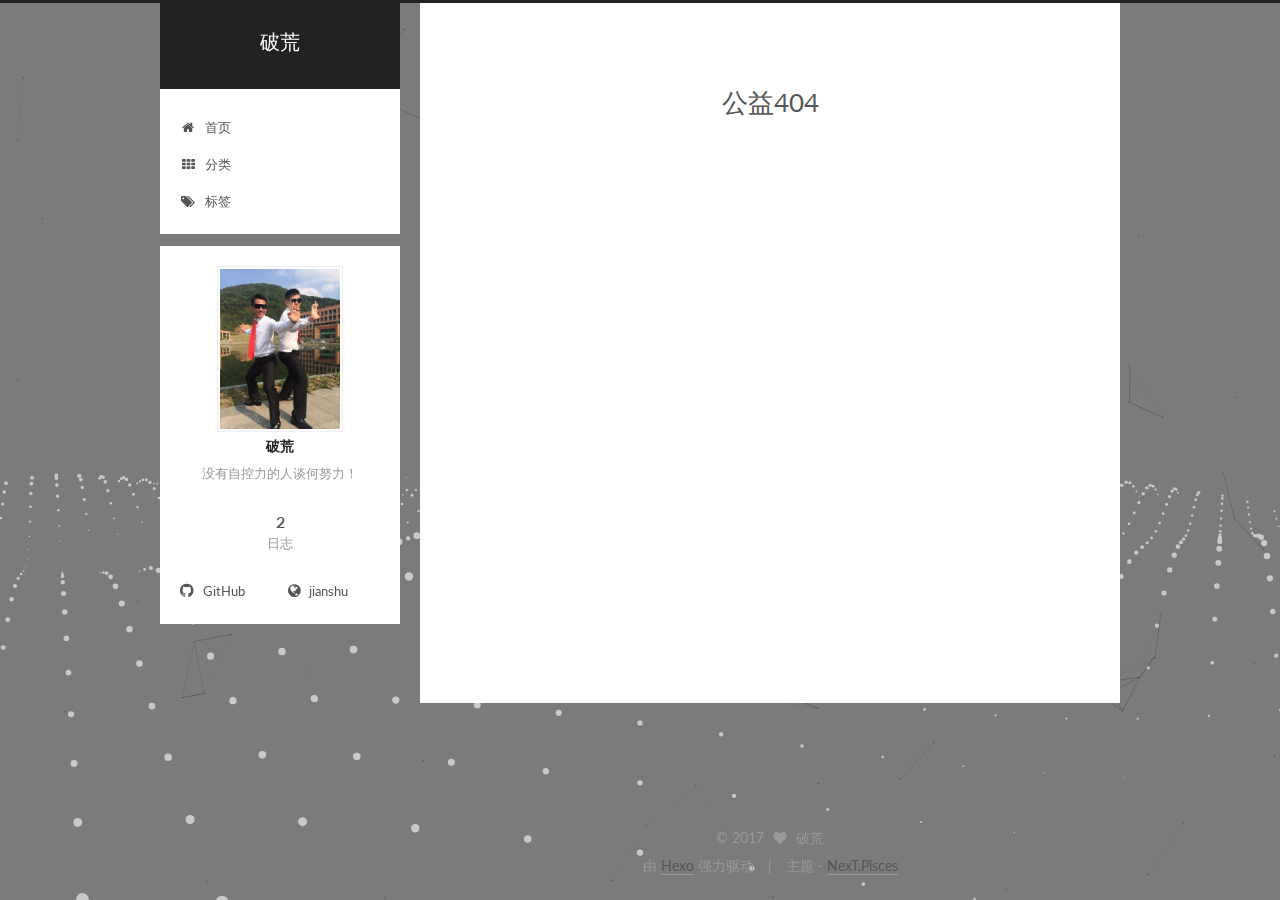
<file: 公益404/index.html>
<!DOCTYPE html>



  


<html class="theme-next pisces use-motion" lang="zh-Hans">
<head>
  <meta charset="UTF-8"/>
<meta http-equiv="X-UA-Compatible" content="IE=edge" />
<meta name="viewport" content="width=device-width, initial-scale=1, maximum-scale=1"/>









<meta http-equiv="Cache-Control" content="no-transform" />
<meta http-equiv="Cache-Control" content="no-siteapp" />















  
  
  <link href="/lib/fancybox/source/jquery.fancybox.css?v=2.1.5" rel="stylesheet" type="text/css" />




  
  
  
  

  
    
    
  

  

  

  

  

  
    
    
    <link href="//fonts.googleapis.com/css?family=Lato:300,300italic,400,400italic,700,700italic&subset=latin,latin-ext" rel="stylesheet" type="text/css">
  






<link href="/lib/font-awesome/css/font-awesome.min.css?v=4.6.2" rel="stylesheet" type="text/css" />

<link href="/css/main.css?v=5.1.1" rel="stylesheet" type="text/css" />


  <meta name="keywords" content="Hexo, NexT" />








  <link rel="shortcut icon" type="image/x-icon" href="/favicon.ico?v=5.1.1" />






<meta name="description" content="没有自控力的人谈何努力！">
<meta property="og:type" content="website">
<meta property="og:title" content="公益404">
<meta property="og:url" content="http://yoursite.com/公益404/index.html">
<meta property="og:site_name" content="破荒">
<meta property="og:description" content="没有自控力的人谈何努力！">
<meta property="og:locale" content="zh-Hans">
<meta property="og:updated_time" content="2017-07-25T01:31:56.512Z">
<meta name="twitter:card" content="summary">
<meta name="twitter:title" content="公益404">
<meta name="twitter:description" content="没有自控力的人谈何努力！">



<script type="text/javascript" id="hexo.configurations">
  var NexT = window.NexT || {};
  var CONFIG = {
    root: '/',
    scheme: 'Pisces',
    sidebar: {"position":"left","display":"post","offset":12,"offset_float":0,"b2t":false,"scrollpercent":false,"onmobile":false},
    fancybox: true,
    motion: true,
    duoshuo: {
      userId: '0',
      author: '博主'
    },
    algolia: {
      applicationID: '',
      apiKey: '',
      indexName: '',
      hits: {"per_page":10},
      labels: {"input_placeholder":"Search for Posts","hits_empty":"We didn't find any results for the search: ${query}","hits_stats":"${hits} results found in ${time} ms"}
    }
  };
</script>



  <link rel="canonical" href="http://yoursite.com/公益404/"/>





  <title>公益404 | 破荒</title>
  














</head>

<body itemscope itemtype="http://schema.org/WebPage" lang="zh-Hans">

  
  
    
  

  <div class="container sidebar-position-left page-post-detail ">
    <div class="headband"></div>

    <header id="header" class="header" itemscope itemtype="http://schema.org/WPHeader">
      <div class="header-inner"><div class="site-brand-wrapper">
  <div class="site-meta ">
    

    <div class="custom-logo-site-title">
      <a href="/"  class="brand" rel="start">
        <span class="logo-line-before"><i></i></span>
        <span class="site-title">破荒</span>
        <span class="logo-line-after"><i></i></span>
      </a>
    </div>
      
        <p class="site-subtitle"></p>
      
  </div>

  <div class="site-nav-toggle">
    <button>
      <span class="btn-bar"></span>
      <span class="btn-bar"></span>
      <span class="btn-bar"></span>
    </button>
  </div>
</div>

<nav class="site-nav">
  

  
    <ul id="menu" class="menu">
      
        
        <li class="menu-item menu-item-home">
          <a href="/" rel="section">
            
              <i class="menu-item-icon fa fa-fw fa-home"></i> <br />
            
            首页
          </a>
        </li>
      
        
        <li class="menu-item menu-item-categories">
          <a href="/categories" rel="section">
            
              <i class="menu-item-icon fa fa-fw fa-th"></i> <br />
            
            分类
          </a>
        </li>
      
        
        <li class="menu-item menu-item-tags">
          <a href="/tags" rel="section">
            
              <i class="menu-item-icon fa fa-fw fa-tags"></i> <br />
            
            标签
          </a>
        </li>
      

      
    </ul>
  

  
</nav>



 </div>
    </header>

    <main id="main" class="main">
      <div class="main-inner">
        <div class="content-wrap">
          <div id="content" class="content">
            

  <div id="posts" class="posts-expand">
  <header class="post-header">

	<h1 class="post-title" itemprop="name headline">公益404</h1>



</header>

    
    
      
    
  </div>


          </div>
          


          
  <div class="comments" id="comments">
    
  </div>


        </div>
        
          
  
  <div class="sidebar-toggle">
    <div class="sidebar-toggle-line-wrap">
      <span class="sidebar-toggle-line sidebar-toggle-line-first"></span>
      <span class="sidebar-toggle-line sidebar-toggle-line-middle"></span>
      <span class="sidebar-toggle-line sidebar-toggle-line-last"></span>
    </div>
  </div>

  <aside id="sidebar" class="sidebar">
    
    <div class="sidebar-inner">

      

      

      <section class="site-overview sidebar-panel sidebar-panel-active">
        <div class="site-author motion-element" itemprop="author" itemscope itemtype="http://schema.org/Person">
          <img class="site-author-image" itemprop="image"
               src="/images/avatar.png"
               alt="破荒" />
          <p class="site-author-name" itemprop="name">破荒</p>
           
              <p class="site-description motion-element" itemprop="description">没有自控力的人谈何努力！</p>
          
        </div>
        <nav class="site-state motion-element">

          
            <div class="site-state-item site-state-posts">
              <a href="/">
                <span class="site-state-item-count">2</span>
                <span class="site-state-item-name">日志</span>
              </a>
            </div>
          

          

          

        </nav>

        

        <div class="links-of-author motion-element">
          
            
              <span class="links-of-author-item">
                <a href="https://github.com/caichengan" target="_blank" title="GitHub">
                  
                    <i class="fa fa-fw fa-github"></i>
                  
                  GitHub
                </a>
              </span>
            
              <span class="links-of-author-item">
                <a href="http://www.jianshu.com/u/6ed24d39856a" target="_blank" title="jianshu">
                  
                    <i class="fa fa-fw fa-globe"></i>
                  
                  jianshu
                </a>
              </span>
            
          
        </div>

        
        

        
        

        


      </section>

      

      

    </div>
  </aside>


        
      </div>
    </main>

    <footer id="footer" class="footer">
      <div class="footer-inner">
        <div class="copyright" >
  
  &copy; 
  <span itemprop="copyrightYear">2017</span>
  <span class="with-love">
    <i class="fa fa-heart"></i>
  </span>
  <span class="author" itemprop="copyrightHolder">破荒</span>
</div>


<div class="powered-by">
  由 <a class="theme-link" href="https://hexo.io">Hexo</a> 强力驱动
</div>

<div class="theme-info">
  主题 -
  <a class="theme-link" href="https://github.com/iissnan/hexo-theme-next">
    NexT.Pisces
  </a>
</div>


        

        
      </div>
    </footer>

    
      <div class="back-to-top">
        <i class="fa fa-arrow-up"></i>
        
      </div>
    

  </div>

  

<script type="text/javascript">
  if (Object.prototype.toString.call(window.Promise) !== '[object Function]') {
    window.Promise = null;
  }
</script>









  


  



  
  









  
  <script type="text/javascript" src="/lib/jquery/index.js?v=2.1.3"></script>

  
  <script type="text/javascript" src="/lib/fastclick/lib/fastclick.min.js?v=1.0.6"></script>

  
  <script type="text/javascript" src="/lib/jquery_lazyload/jquery.lazyload.js?v=1.9.7"></script>

  
  <script type="text/javascript" src="/lib/velocity/velocity.min.js?v=1.2.1"></script>

  
  <script type="text/javascript" src="/lib/velocity/velocity.ui.min.js?v=1.2.1"></script>

  
  <script type="text/javascript" src="/lib/fancybox/source/jquery.fancybox.pack.js?v=2.1.5"></script>

  
  <script type="text/javascript" src="/lib/canvas-nest/canvas-nest.min.js"></script>

  
  <script type="text/javascript" src="/lib/three/three.min.js"></script>

  
  <script type="text/javascript" src="/lib/three/three-waves.min.js"></script>


  


  <script type="text/javascript" src="/js/src/utils.js?v=5.1.1"></script>

  <script type="text/javascript" src="/js/src/motion.js?v=5.1.1"></script>



  
  


  <script type="text/javascript" src="/js/src/affix.js?v=5.1.1"></script>

  <script type="text/javascript" src="/js/src/schemes/pisces.js?v=5.1.1"></script>



  
    <script type="text/javascript" src="/js/src/scrollspy.js?v=5.1.1"></script>
<script type="text/javascript" src="/js/src/post-details.js?v=5.1.1"></script>

  

  


  <script type="text/javascript" src="/js/src/bootstrap.js?v=5.1.1"></script>



  


  




	





  





  






  





  

  

  

  

  

  

</body>
</html>
</file>
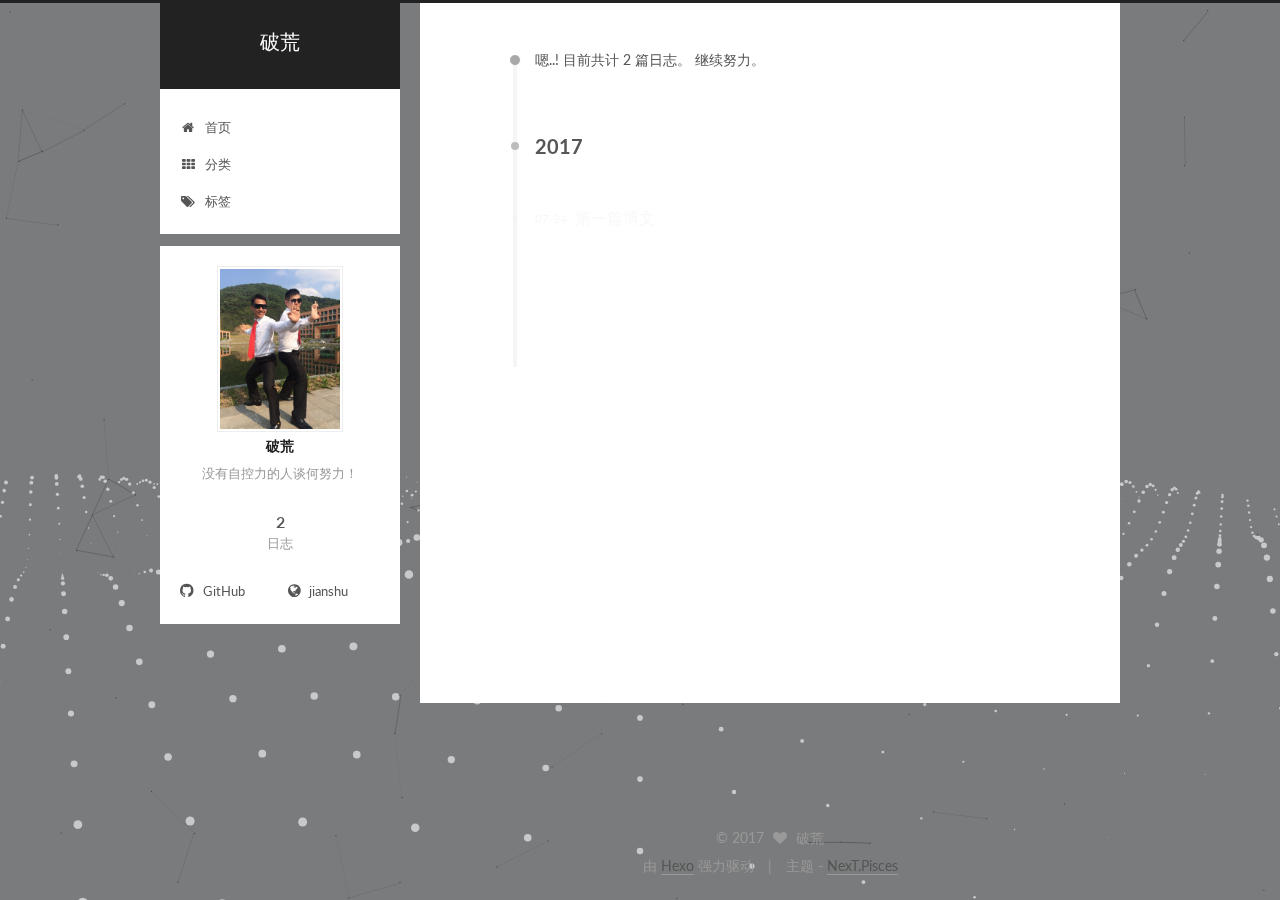
<file: archives/2017/index.html>
<!DOCTYPE html>



  


<html class="theme-next pisces use-motion" lang="zh-Hans">
<head>
  <meta charset="UTF-8"/>
<meta http-equiv="X-UA-Compatible" content="IE=edge" />
<meta name="viewport" content="width=device-width, initial-scale=1, maximum-scale=1"/>









<meta http-equiv="Cache-Control" content="no-transform" />
<meta http-equiv="Cache-Control" content="no-siteapp" />















  
  
  <link href="/lib/fancybox/source/jquery.fancybox.css?v=2.1.5" rel="stylesheet" type="text/css" />




  
  
  
  

  
    
    
  

  

  

  

  

  
    
    
    <link href="//fonts.googleapis.com/css?family=Lato:300,300italic,400,400italic,700,700italic&subset=latin,latin-ext" rel="stylesheet" type="text/css">
  






<link href="/lib/font-awesome/css/font-awesome.min.css?v=4.6.2" rel="stylesheet" type="text/css" />

<link href="/css/main.css?v=5.1.1" rel="stylesheet" type="text/css" />


  <meta name="keywords" content="Hexo, NexT" />








  <link rel="shortcut icon" type="image/x-icon" href="/favicon.ico?v=5.1.1" />






<meta name="description" content="没有自控力的人谈何努力！">
<meta property="og:type" content="website">
<meta property="og:title" content="破荒">
<meta property="og:url" content="http://yoursite.com/archives/2017/index.html">
<meta property="og:site_name" content="破荒">
<meta property="og:description" content="没有自控力的人谈何努力！">
<meta property="og:locale" content="zh-Hans">
<meta name="twitter:card" content="summary">
<meta name="twitter:title" content="破荒">
<meta name="twitter:description" content="没有自控力的人谈何努力！">



<script type="text/javascript" id="hexo.configurations">
  var NexT = window.NexT || {};
  var CONFIG = {
    root: '/',
    scheme: 'Pisces',
    sidebar: {"position":"left","display":"post","offset":12,"offset_float":0,"b2t":false,"scrollpercent":false,"onmobile":false},
    fancybox: true,
    motion: true,
    duoshuo: {
      userId: '0',
      author: '博主'
    },
    algolia: {
      applicationID: '',
      apiKey: '',
      indexName: '',
      hits: {"per_page":10},
      labels: {"input_placeholder":"Search for Posts","hits_empty":"We didn't find any results for the search: ${query}","hits_stats":"${hits} results found in ${time} ms"}
    }
  };
</script>



  <link rel="canonical" href="http://yoursite.com/archives/2017/"/>





  <title>归档 | 破荒</title>
  














</head>

<body itemscope itemtype="http://schema.org/WebPage" lang="zh-Hans">

  
  
    
  

  <div class="container sidebar-position-left  page-archive  ">
    <div class="headband"></div>

    <header id="header" class="header" itemscope itemtype="http://schema.org/WPHeader">
      <div class="header-inner"><div class="site-brand-wrapper">
  <div class="site-meta ">
    

    <div class="custom-logo-site-title">
      <a href="/"  class="brand" rel="start">
        <span class="logo-line-before"><i></i></span>
        <span class="site-title">破荒</span>
        <span class="logo-line-after"><i></i></span>
      </a>
    </div>
      
        <p class="site-subtitle"></p>
      
  </div>

  <div class="site-nav-toggle">
    <button>
      <span class="btn-bar"></span>
      <span class="btn-bar"></span>
      <span class="btn-bar"></span>
    </button>
  </div>
</div>

<nav class="site-nav">
  

  
    <ul id="menu" class="menu">
      
        
        <li class="menu-item menu-item-home">
          <a href="/" rel="section">
            
              <i class="menu-item-icon fa fa-fw fa-home"></i> <br />
            
            首页
          </a>
        </li>
      
        
        <li class="menu-item menu-item-categories">
          <a href="/categories/" rel="section">
            
              <i class="menu-item-icon fa fa-fw fa-th"></i> <br />
            
            分类
          </a>
        </li>
      
        
        <li class="menu-item menu-item-tags">
          <a href="/tags/" rel="section">
            
              <i class="menu-item-icon fa fa-fw fa-tags"></i> <br />
            
            标签
          </a>
        </li>
      

      
    </ul>
  

  
</nav>



 </div>
    </header>

    <main id="main" class="main">
      <div class="main-inner">
        <div class="content-wrap">
          <div id="content" class="content">
            

  <section id="posts" class="posts-collapse">
    <span class="archive-move-on"></span>

    <span class="archive-page-counter">
      
      
      
        
      
      嗯..! 目前共计 2 篇日志。 继续努力。
    </span>

    

      
      
      

      
        
        <div class="collection-title">
          <h2 class="archive-year motion-element" id="archive-year-2017">2017</h2>
        </div>
      
      

      

  <article class="post post-type-normal" itemscope itemtype="http://schema.org/Article">
    <header class="post-header">

      <h2 class="post-title">
        
            <a class="post-title-link" href="/2017/07/24/第一篇博文/" itemprop="url">
              
                <span itemprop="name">第一篇博文</span>
              
            </a>
        
      </h2>

      <div class="post-meta">
        <time class="post-time" itemprop="dateCreated"
              datetime="2017-07-24T18:10:38+08:00"
              content="2017-07-24" >
          07-24
        </time>
      </div>

    </header>
  </article>



    

      
      
      

      
      

      

  <article class="post post-type-normal" itemscope itemtype="http://schema.org/Article">
    <header class="post-header">

      <h2 class="post-title">
        
            <a class="post-title-link" href="/2017/07/24/hello-world/" itemprop="url">
              
                <span itemprop="name">Hello World</span>
              
            </a>
        
      </h2>

      <div class="post-meta">
        <time class="post-time" itemprop="dateCreated"
              datetime="2017-07-24T17:49:18+08:00"
              content="2017-07-24" >
          07-24
        </time>
      </div>

    </header>
  </article>



    

  </section>

  



          </div>
          


          

        </div>
        
          
  
  <div class="sidebar-toggle">
    <div class="sidebar-toggle-line-wrap">
      <span class="sidebar-toggle-line sidebar-toggle-line-first"></span>
      <span class="sidebar-toggle-line sidebar-toggle-line-middle"></span>
      <span class="sidebar-toggle-line sidebar-toggle-line-last"></span>
    </div>
  </div>

  <aside id="sidebar" class="sidebar">
    
    <div class="sidebar-inner">

      

      

      <section class="site-overview sidebar-panel sidebar-panel-active">
        <div class="site-author motion-element" itemprop="author" itemscope itemtype="http://schema.org/Person">
          <img class="site-author-image" itemprop="image"
               src="/images/avatar.png"
               alt="破荒" />
          <p class="site-author-name" itemprop="name">破荒</p>
           
              <p class="site-description motion-element" itemprop="description">没有自控力的人谈何努力！</p>
          
        </div>
        <nav class="site-state motion-element">

          
            <div class="site-state-item site-state-posts">
              <a href="/">
                <span class="site-state-item-count">2</span>
                <span class="site-state-item-name">日志</span>
              </a>
            </div>
          

          

          

        </nav>

        

        <div class="links-of-author motion-element">
          
            
              <span class="links-of-author-item">
                <a href="https://github.com/caichengan" target="_blank" title="GitHub">
                  
                    <i class="fa fa-fw fa-github"></i>
                  
                  GitHub
                </a>
              </span>
            
              <span class="links-of-author-item">
                <a href="http://www.jianshu.com/u/6ed24d39856a" target="_blank" title="jianshu">
                  
                    <i class="fa fa-fw fa-globe"></i>
                  
                  jianshu
                </a>
              </span>
            
          
        </div>

        
        

        
        

        


      </section>

      

      

    </div>
  </aside>


        
      </div>
    </main>

    <footer id="footer" class="footer">
      <div class="footer-inner">
        <div class="copyright" >
  
  &copy; 
  <span itemprop="copyrightYear">2017</span>
  <span class="with-love">
    <i class="fa fa-heart"></i>
  </span>
  <span class="author" itemprop="copyrightHolder">破荒</span>
</div>


<div class="powered-by">
  由 <a class="theme-link" href="https://hexo.io">Hexo</a> 强力驱动
</div>

<div class="theme-info">
  主题 -
  <a class="theme-link" href="https://github.com/iissnan/hexo-theme-next">
    NexT.Pisces
  </a>
</div>


        

        
      </div>
    </footer>

    
      <div class="back-to-top">
        <i class="fa fa-arrow-up"></i>
        
      </div>
    

  </div>

  

<script type="text/javascript">
  if (Object.prototype.toString.call(window.Promise) !== '[object Function]') {
    window.Promise = null;
  }
</script>









  


  



  
  









  
  <script type="text/javascript" src="/lib/jquery/index.js?v=2.1.3"></script>

  
  <script type="text/javascript" src="/lib/fastclick/lib/fastclick.min.js?v=1.0.6"></script>

  
  <script type="text/javascript" src="/lib/jquery_lazyload/jquery.lazyload.js?v=1.9.7"></script>

  
  <script type="text/javascript" src="/lib/velocity/velocity.min.js?v=1.2.1"></script>

  
  <script type="text/javascript" src="/lib/velocity/velocity.ui.min.js?v=1.2.1"></script>

  
  <script type="text/javascript" src="/lib/fancybox/source/jquery.fancybox.pack.js?v=2.1.5"></script>

  
  <script type="text/javascript" src="/lib/canvas-nest/canvas-nest.min.js"></script>

  
  <script type="text/javascript" src="/lib/three/three.min.js"></script>

  
  <script type="text/javascript" src="/lib/three/three-waves.min.js"></script>


  


  <script type="text/javascript" src="/js/src/utils.js?v=5.1.1"></script>

  <script type="text/javascript" src="/js/src/motion.js?v=5.1.1"></script>



  
  


  <script type="text/javascript" src="/js/src/affix.js?v=5.1.1"></script>

  <script type="text/javascript" src="/js/src/schemes/pisces.js?v=5.1.1"></script>



  
  
    <script type="text/javascript" id="motion.page.archive">
      $('.archive-year').velocity('transition.slideLeftIn');
    </script>
  


  


  <script type="text/javascript" src="/js/src/bootstrap.js?v=5.1.1"></script>



  


  




	





  





  






  





  

  

  

  

  

  

</body>
</html>
</file>
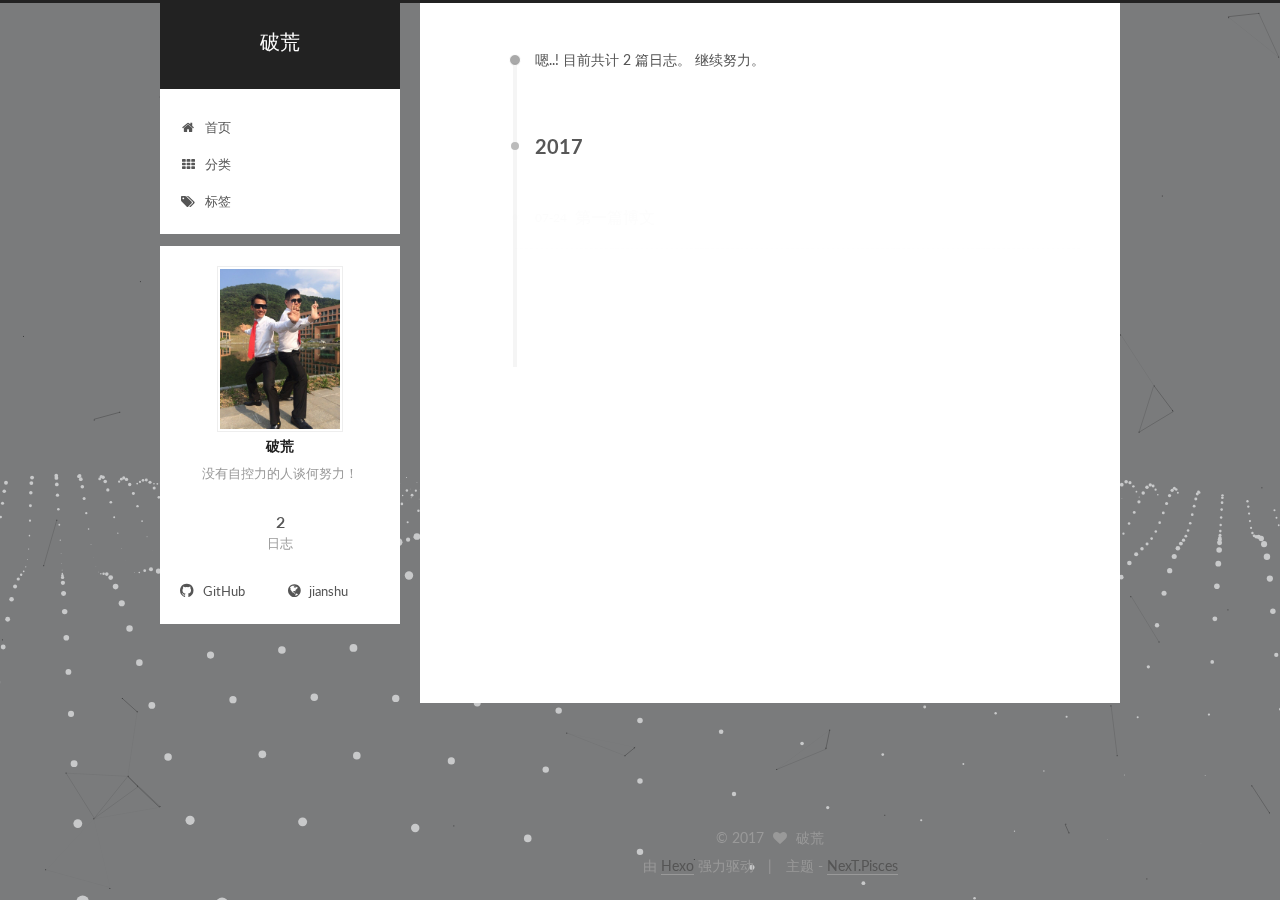
<file: archives/2017/07/index.html>
<!DOCTYPE html>



  


<html class="theme-next pisces use-motion" lang="zh-Hans">
<head>
  <meta charset="UTF-8"/>
<meta http-equiv="X-UA-Compatible" content="IE=edge" />
<meta name="viewport" content="width=device-width, initial-scale=1, maximum-scale=1"/>









<meta http-equiv="Cache-Control" content="no-transform" />
<meta http-equiv="Cache-Control" content="no-siteapp" />















  
  
  <link href="/lib/fancybox/source/jquery.fancybox.css?v=2.1.5" rel="stylesheet" type="text/css" />




  
  
  
  

  
    
    
  

  

  

  

  

  
    
    
    <link href="//fonts.googleapis.com/css?family=Lato:300,300italic,400,400italic,700,700italic&subset=latin,latin-ext" rel="stylesheet" type="text/css">
  






<link href="/lib/font-awesome/css/font-awesome.min.css?v=4.6.2" rel="stylesheet" type="text/css" />

<link href="/css/main.css?v=5.1.1" rel="stylesheet" type="text/css" />


  <meta name="keywords" content="Hexo, NexT" />








  <link rel="shortcut icon" type="image/x-icon" href="/favicon.ico?v=5.1.1" />






<meta name="description" content="没有自控力的人谈何努力！">
<meta property="og:type" content="website">
<meta property="og:title" content="破荒">
<meta property="og:url" content="http://yoursite.com/archives/2017/07/index.html">
<meta property="og:site_name" content="破荒">
<meta property="og:description" content="没有自控力的人谈何努力！">
<meta property="og:locale" content="zh-Hans">
<meta name="twitter:card" content="summary">
<meta name="twitter:title" content="破荒">
<meta name="twitter:description" content="没有自控力的人谈何努力！">



<script type="text/javascript" id="hexo.configurations">
  var NexT = window.NexT || {};
  var CONFIG = {
    root: '/',
    scheme: 'Pisces',
    sidebar: {"position":"left","display":"post","offset":12,"offset_float":0,"b2t":false,"scrollpercent":false,"onmobile":false},
    fancybox: true,
    motion: true,
    duoshuo: {
      userId: '0',
      author: '博主'
    },
    algolia: {
      applicationID: '',
      apiKey: '',
      indexName: '',
      hits: {"per_page":10},
      labels: {"input_placeholder":"Search for Posts","hits_empty":"We didn't find any results for the search: ${query}","hits_stats":"${hits} results found in ${time} ms"}
    }
  };
</script>



  <link rel="canonical" href="http://yoursite.com/archives/2017/07/"/>





  <title>归档 | 破荒</title>
  














</head>

<body itemscope itemtype="http://schema.org/WebPage" lang="zh-Hans">

  
  
    
  

  <div class="container sidebar-position-left  page-archive  ">
    <div class="headband"></div>

    <header id="header" class="header" itemscope itemtype="http://schema.org/WPHeader">
      <div class="header-inner"><div class="site-brand-wrapper">
  <div class="site-meta ">
    

    <div class="custom-logo-site-title">
      <a href="/"  class="brand" rel="start">
        <span class="logo-line-before"><i></i></span>
        <span class="site-title">破荒</span>
        <span class="logo-line-after"><i></i></span>
      </a>
    </div>
      
        <p class="site-subtitle"></p>
      
  </div>

  <div class="site-nav-toggle">
    <button>
      <span class="btn-bar"></span>
      <span class="btn-bar"></span>
      <span class="btn-bar"></span>
    </button>
  </div>
</div>

<nav class="site-nav">
  

  
    <ul id="menu" class="menu">
      
        
        <li class="menu-item menu-item-home">
          <a href="/" rel="section">
            
              <i class="menu-item-icon fa fa-fw fa-home"></i> <br />
            
            首页
          </a>
        </li>
      
        
        <li class="menu-item menu-item-categories">
          <a href="/categories/" rel="section">
            
              <i class="menu-item-icon fa fa-fw fa-th"></i> <br />
            
            分类
          </a>
        </li>
      
        
        <li class="menu-item menu-item-tags">
          <a href="/tags/" rel="section">
            
              <i class="menu-item-icon fa fa-fw fa-tags"></i> <br />
            
            标签
          </a>
        </li>
      

      
    </ul>
  

  
</nav>



 </div>
    </header>

    <main id="main" class="main">
      <div class="main-inner">
        <div class="content-wrap">
          <div id="content" class="content">
            

  <section id="posts" class="posts-collapse">
    <span class="archive-move-on"></span>

    <span class="archive-page-counter">
      
      
      
        
      
      嗯..! 目前共计 2 篇日志。 继续努力。
    </span>

    

      
      
      

      
        
        <div class="collection-title">
          <h2 class="archive-year motion-element" id="archive-year-2017">2017</h2>
        </div>
      
      

      

  <article class="post post-type-normal" itemscope itemtype="http://schema.org/Article">
    <header class="post-header">

      <h2 class="post-title">
        
            <a class="post-title-link" href="/2017/07/24/第一篇博文/" itemprop="url">
              
                <span itemprop="name">第一篇博文</span>
              
            </a>
        
      </h2>

      <div class="post-meta">
        <time class="post-time" itemprop="dateCreated"
              datetime="2017-07-24T18:10:38+08:00"
              content="2017-07-24" >
          07-24
        </time>
      </div>

    </header>
  </article>



    

      
      
      

      
      

      

  <article class="post post-type-normal" itemscope itemtype="http://schema.org/Article">
    <header class="post-header">

      <h2 class="post-title">
        
            <a class="post-title-link" href="/2017/07/24/hello-world/" itemprop="url">
              
                <span itemprop="name">Hello World</span>
              
            </a>
        
      </h2>

      <div class="post-meta">
        <time class="post-time" itemprop="dateCreated"
              datetime="2017-07-24T17:49:18+08:00"
              content="2017-07-24" >
          07-24
        </time>
      </div>

    </header>
  </article>



    

  </section>

  



          </div>
          


          

        </div>
        
          
  
  <div class="sidebar-toggle">
    <div class="sidebar-toggle-line-wrap">
      <span class="sidebar-toggle-line sidebar-toggle-line-first"></span>
      <span class="sidebar-toggle-line sidebar-toggle-line-middle"></span>
      <span class="sidebar-toggle-line sidebar-toggle-line-last"></span>
    </div>
  </div>

  <aside id="sidebar" class="sidebar">
    
    <div class="sidebar-inner">

      

      

      <section class="site-overview sidebar-panel sidebar-panel-active">
        <div class="site-author motion-element" itemprop="author" itemscope itemtype="http://schema.org/Person">
          <img class="site-author-image" itemprop="image"
               src="/images/avatar.png"
               alt="破荒" />
          <p class="site-author-name" itemprop="name">破荒</p>
           
              <p class="site-description motion-element" itemprop="description">没有自控力的人谈何努力！</p>
          
        </div>
        <nav class="site-state motion-element">

          
            <div class="site-state-item site-state-posts">
              <a href="/">
                <span class="site-state-item-count">2</span>
                <span class="site-state-item-name">日志</span>
              </a>
            </div>
          

          

          

        </nav>

        

        <div class="links-of-author motion-element">
          
            
              <span class="links-of-author-item">
                <a href="https://github.com/caichengan" target="_blank" title="GitHub">
                  
                    <i class="fa fa-fw fa-github"></i>
                  
                  GitHub
                </a>
              </span>
            
              <span class="links-of-author-item">
                <a href="http://www.jianshu.com/u/6ed24d39856a" target="_blank" title="jianshu">
                  
                    <i class="fa fa-fw fa-globe"></i>
                  
                  jianshu
                </a>
              </span>
            
          
        </div>

        
        

        
        

        


      </section>

      

      

    </div>
  </aside>


        
      </div>
    </main>

    <footer id="footer" class="footer">
      <div class="footer-inner">
        <div class="copyright" >
  
  &copy; 
  <span itemprop="copyrightYear">2017</span>
  <span class="with-love">
    <i class="fa fa-heart"></i>
  </span>
  <span class="author" itemprop="copyrightHolder">破荒</span>
</div>


<div class="powered-by">
  由 <a class="theme-link" href="https://hexo.io">Hexo</a> 强力驱动
</div>

<div class="theme-info">
  主题 -
  <a class="theme-link" href="https://github.com/iissnan/hexo-theme-next">
    NexT.Pisces
  </a>
</div>


        

        
      </div>
    </footer>

    
      <div class="back-to-top">
        <i class="fa fa-arrow-up"></i>
        
      </div>
    

  </div>

  

<script type="text/javascript">
  if (Object.prototype.toString.call(window.Promise) !== '[object Function]') {
    window.Promise = null;
  }
</script>









  


  



  
  









  
  <script type="text/javascript" src="/lib/jquery/index.js?v=2.1.3"></script>

  
  <script type="text/javascript" src="/lib/fastclick/lib/fastclick.min.js?v=1.0.6"></script>

  
  <script type="text/javascript" src="/lib/jquery_lazyload/jquery.lazyload.js?v=1.9.7"></script>

  
  <script type="text/javascript" src="/lib/velocity/velocity.min.js?v=1.2.1"></script>

  
  <script type="text/javascript" src="/lib/velocity/velocity.ui.min.js?v=1.2.1"></script>

  
  <script type="text/javascript" src="/lib/fancybox/source/jquery.fancybox.pack.js?v=2.1.5"></script>

  
  <script type="text/javascript" src="/lib/canvas-nest/canvas-nest.min.js"></script>

  
  <script type="text/javascript" src="/lib/three/three.min.js"></script>

  
  <script type="text/javascript" src="/lib/three/three-waves.min.js"></script>


  


  <script type="text/javascript" src="/js/src/utils.js?v=5.1.1"></script>

  <script type="text/javascript" src="/js/src/motion.js?v=5.1.1"></script>



  
  


  <script type="text/javascript" src="/js/src/affix.js?v=5.1.1"></script>

  <script type="text/javascript" src="/js/src/schemes/pisces.js?v=5.1.1"></script>



  
  
    <script type="text/javascript" id="motion.page.archive">
      $('.archive-year').velocity('transition.slideLeftIn');
    </script>
  


  


  <script type="text/javascript" src="/js/src/bootstrap.js?v=5.1.1"></script>



  


  




	





  





  






  





  

  

  

  

  

  

</body>
</html>
</file>
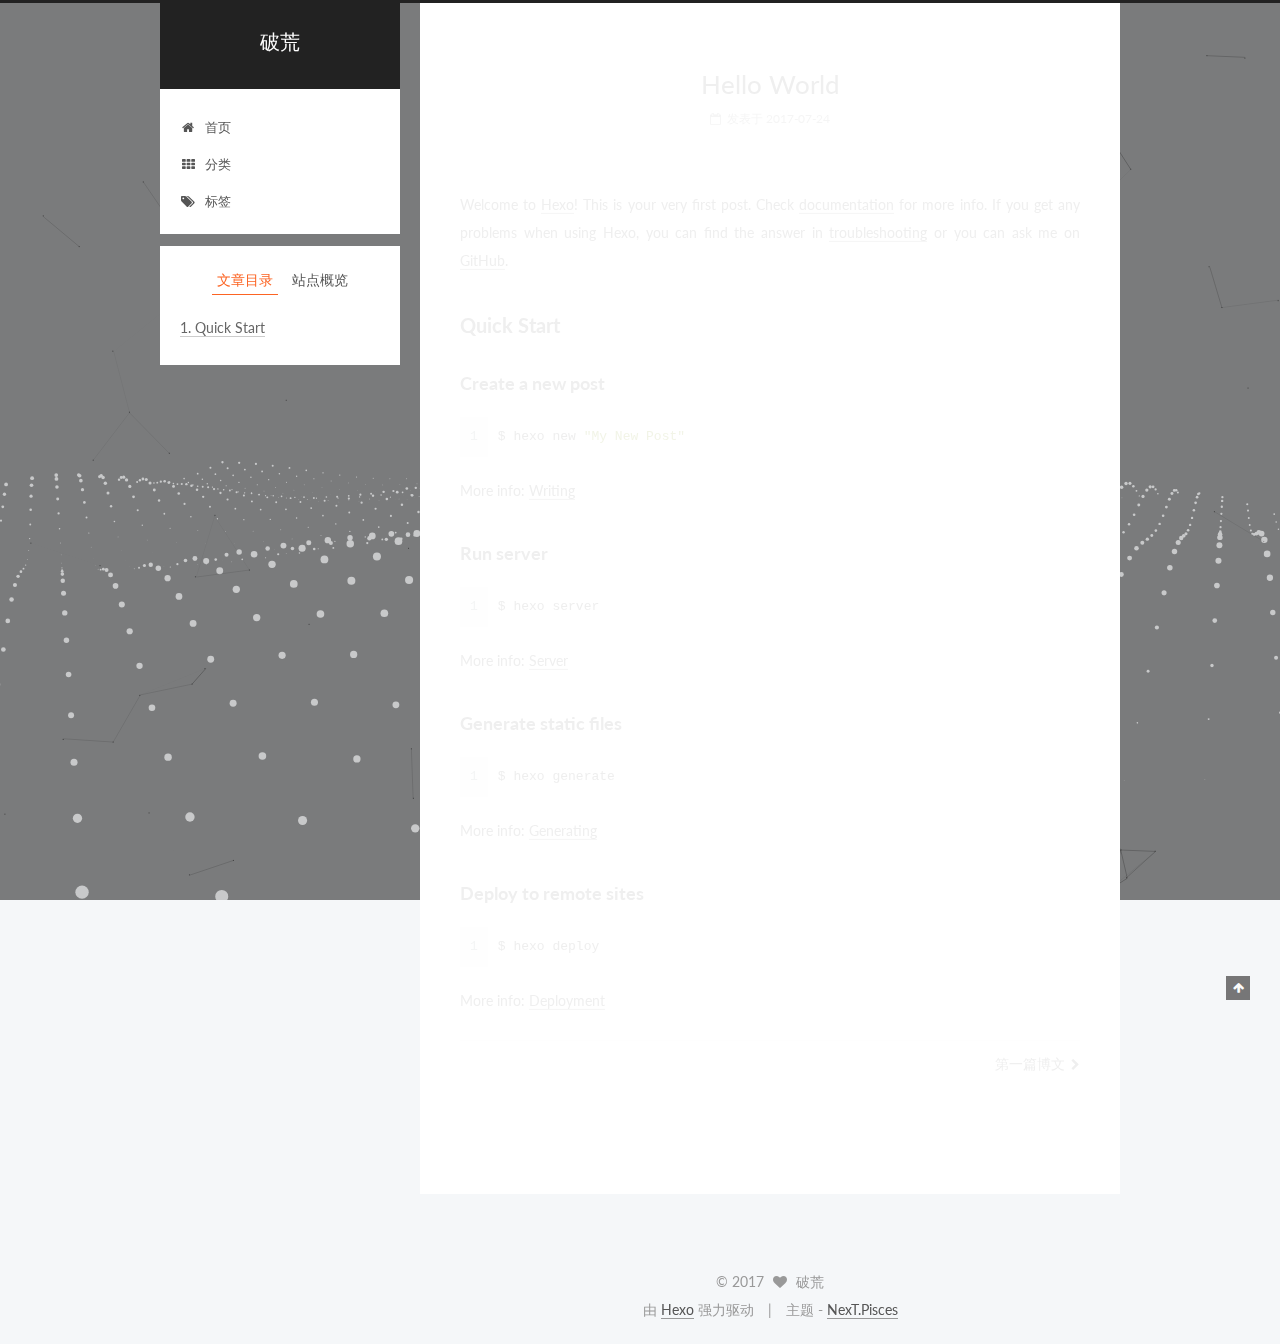
<file: 2017/07/24/hello-world/index.html>
<!DOCTYPE html>



  


<html class="theme-next pisces use-motion" lang="zh-Hans">
<head>
  <meta charset="UTF-8"/>
<meta http-equiv="X-UA-Compatible" content="IE=edge" />
<meta name="viewport" content="width=device-width, initial-scale=1, maximum-scale=1"/>









<meta http-equiv="Cache-Control" content="no-transform" />
<meta http-equiv="Cache-Control" content="no-siteapp" />















  
  
  <link href="/lib/fancybox/source/jquery.fancybox.css?v=2.1.5" rel="stylesheet" type="text/css" />




  
  
  
  

  
    
    
  

  

  

  

  

  
    
    
    <link href="//fonts.googleapis.com/css?family=Lato:300,300italic,400,400italic,700,700italic&subset=latin,latin-ext" rel="stylesheet" type="text/css">
  






<link href="/lib/font-awesome/css/font-awesome.min.css?v=4.6.2" rel="stylesheet" type="text/css" />

<link href="/css/main.css?v=5.1.1" rel="stylesheet" type="text/css" />


  <meta name="keywords" content="Hexo, NexT" />








  <link rel="shortcut icon" type="image/x-icon" href="/favicon.ico?v=5.1.1" />






<meta name="description" content="Welcome to Hexo! This is your very first post. Check documentation for more info. If you get any problems when using Hexo, you can find the answer in troubleshooting or you can ask me on GitHub. Quick">
<meta property="og:type" content="article">
<meta property="og:title" content="Hello World">
<meta property="og:url" content="http://yoursite.com/2017/07/24/hello-world/index.html">
<meta property="og:site_name" content="破荒">
<meta property="og:description" content="Welcome to Hexo! This is your very first post. Check documentation for more info. If you get any problems when using Hexo, you can find the answer in troubleshooting or you can ask me on GitHub. Quick">
<meta property="og:locale" content="zh-Hans">
<meta property="og:updated_time" content="2017-07-24T09:49:18.075Z">
<meta name="twitter:card" content="summary">
<meta name="twitter:title" content="Hello World">
<meta name="twitter:description" content="Welcome to Hexo! This is your very first post. Check documentation for more info. If you get any problems when using Hexo, you can find the answer in troubleshooting or you can ask me on GitHub. Quick">



<script type="text/javascript" id="hexo.configurations">
  var NexT = window.NexT || {};
  var CONFIG = {
    root: '/',
    scheme: 'Pisces',
    sidebar: {"position":"left","display":"post","offset":12,"offset_float":0,"b2t":false,"scrollpercent":false,"onmobile":false},
    fancybox: true,
    motion: true,
    duoshuo: {
      userId: '0',
      author: '博主'
    },
    algolia: {
      applicationID: '',
      apiKey: '',
      indexName: '',
      hits: {"per_page":10},
      labels: {"input_placeholder":"Search for Posts","hits_empty":"We didn't find any results for the search: ${query}","hits_stats":"${hits} results found in ${time} ms"}
    }
  };
</script>



  <link rel="canonical" href="http://yoursite.com/2017/07/24/hello-world/"/>





  <title>Hello World | 破荒</title>
  














</head>

<body itemscope itemtype="http://schema.org/WebPage" lang="zh-Hans">

  
  
    
  

  <div class="container sidebar-position-left page-post-detail ">
    <div class="headband"></div>

    <header id="header" class="header" itemscope itemtype="http://schema.org/WPHeader">
      <div class="header-inner"><div class="site-brand-wrapper">
  <div class="site-meta ">
    

    <div class="custom-logo-site-title">
      <a href="/"  class="brand" rel="start">
        <span class="logo-line-before"><i></i></span>
        <span class="site-title">破荒</span>
        <span class="logo-line-after"><i></i></span>
      </a>
    </div>
      
        <p class="site-subtitle"></p>
      
  </div>

  <div class="site-nav-toggle">
    <button>
      <span class="btn-bar"></span>
      <span class="btn-bar"></span>
      <span class="btn-bar"></span>
    </button>
  </div>
</div>

<nav class="site-nav">
  

  
    <ul id="menu" class="menu">
      
        
        <li class="menu-item menu-item-home">
          <a href="/" rel="section">
            
              <i class="menu-item-icon fa fa-fw fa-home"></i> <br />
            
            首页
          </a>
        </li>
      
        
        <li class="menu-item menu-item-categories">
          <a href="/categories/" rel="section">
            
              <i class="menu-item-icon fa fa-fw fa-th"></i> <br />
            
            分类
          </a>
        </li>
      
        
        <li class="menu-item menu-item-tags">
          <a href="/tags/" rel="section">
            
              <i class="menu-item-icon fa fa-fw fa-tags"></i> <br />
            
            标签
          </a>
        </li>
      

      
    </ul>
  

  
</nav>



 </div>
    </header>

    <main id="main" class="main">
      <div class="main-inner">
        <div class="content-wrap">
          <div id="content" class="content">
            

  <div id="posts" class="posts-expand">
    

  

  
  
  

  <article class="post post-type-normal " itemscope itemtype="http://schema.org/Article">
    <link itemprop="mainEntityOfPage" href="http://yoursite.com/2017/07/24/hello-world/">

    <span hidden itemprop="author" itemscope itemtype="http://schema.org/Person">
      <meta itemprop="name" content="破荒">
      <meta itemprop="description" content="">
      <meta itemprop="image" content="/images/avatar.png">
    </span>

    <span hidden itemprop="publisher" itemscope itemtype="http://schema.org/Organization">
      <meta itemprop="name" content="破荒">
    </span>

    
      <header class="post-header">

        
        
          <h1 class="post-title" itemprop="name headline">Hello World</h1>
        

        <div class="post-meta">
          <span class="post-time">
            
              <span class="post-meta-item-icon">
                <i class="fa fa-calendar-o"></i>
              </span>
              
                <span class="post-meta-item-text">发表于</span>
              
              <time title="创建于" itemprop="dateCreated datePublished" datetime="2017-07-24T17:49:18+08:00">
                2017-07-24
              </time>
            

            

            
          </span>

          

          
            
          

          
          

          

          

          

        </div>
      </header>
    

    <div class="post-body" itemprop="articleBody">

      
      

      
        <p>Welcome to <a href="https://hexo.io/" target="_blank" rel="external">Hexo</a>! This is your very first post. Check <a href="https://hexo.io/docs/" target="_blank" rel="external">documentation</a> for more info. If you get any problems when using Hexo, you can find the answer in <a href="https://hexo.io/docs/troubleshooting.html" target="_blank" rel="external">troubleshooting</a> or you can ask me on <a href="https://github.com/hexojs/hexo/issues" target="_blank" rel="external">GitHub</a>.</p>
<h2 id="Quick-Start"><a href="#Quick-Start" class="headerlink" title="Quick Start"></a>Quick Start</h2><h3 id="Create-a-new-post"><a href="#Create-a-new-post" class="headerlink" title="Create a new post"></a>Create a new post</h3><figure class="highlight bash"><table><tr><td class="gutter"><pre><div class="line">1</div></pre></td><td class="code"><pre><div class="line">$ hexo new <span class="string">"My New Post"</span></div></pre></td></tr></table></figure>
<p>More info: <a href="https://hexo.io/docs/writing.html" target="_blank" rel="external">Writing</a></p>
<h3 id="Run-server"><a href="#Run-server" class="headerlink" title="Run server"></a>Run server</h3><figure class="highlight bash"><table><tr><td class="gutter"><pre><div class="line">1</div></pre></td><td class="code"><pre><div class="line">$ hexo server</div></pre></td></tr></table></figure>
<p>More info: <a href="https://hexo.io/docs/server.html" target="_blank" rel="external">Server</a></p>
<h3 id="Generate-static-files"><a href="#Generate-static-files" class="headerlink" title="Generate static files"></a>Generate static files</h3><figure class="highlight bash"><table><tr><td class="gutter"><pre><div class="line">1</div></pre></td><td class="code"><pre><div class="line">$ hexo generate</div></pre></td></tr></table></figure>
<p>More info: <a href="https://hexo.io/docs/generating.html" target="_blank" rel="external">Generating</a></p>
<h3 id="Deploy-to-remote-sites"><a href="#Deploy-to-remote-sites" class="headerlink" title="Deploy to remote sites"></a>Deploy to remote sites</h3><figure class="highlight bash"><table><tr><td class="gutter"><pre><div class="line">1</div></pre></td><td class="code"><pre><div class="line">$ hexo deploy</div></pre></td></tr></table></figure>
<p>More info: <a href="https://hexo.io/docs/deployment.html" target="_blank" rel="external">Deployment</a></p>

      
    </div>

    <div>
      
        

      
    </div>

    <div>
      
        

      
    </div>

    <div>
      
        

      
    </div>

    <footer class="post-footer">
      

      
      
      

      
        <div class="post-nav">
          <div class="post-nav-next post-nav-item">
            
          </div>

          <span class="post-nav-divider"></span>

          <div class="post-nav-prev post-nav-item">
            
              <a href="/2017/07/24/第一篇博文/" rel="prev" title="第一篇博文">
                第一篇博文 <i class="fa fa-chevron-right"></i>
              </a>
            
          </div>
        </div>
      

      
      
    </footer>
  </article>



    <div class="post-spread">
      
    </div>
  </div>


          </div>
          


          
  <div class="comments" id="comments">
    
  </div>


        </div>
        
          
  
  <div class="sidebar-toggle">
    <div class="sidebar-toggle-line-wrap">
      <span class="sidebar-toggle-line sidebar-toggle-line-first"></span>
      <span class="sidebar-toggle-line sidebar-toggle-line-middle"></span>
      <span class="sidebar-toggle-line sidebar-toggle-line-last"></span>
    </div>
  </div>

  <aside id="sidebar" class="sidebar">
    
    <div class="sidebar-inner">

      

      
        <ul class="sidebar-nav motion-element">
          <li class="sidebar-nav-toc sidebar-nav-active" data-target="post-toc-wrap" >
            文章目录
          </li>
          <li class="sidebar-nav-overview" data-target="site-overview">
            站点概览
          </li>
        </ul>
      

      <section class="site-overview sidebar-panel">
        <div class="site-author motion-element" itemprop="author" itemscope itemtype="http://schema.org/Person">
          <img class="site-author-image" itemprop="image"
               src="/images/avatar.png"
               alt="破荒" />
          <p class="site-author-name" itemprop="name">破荒</p>
           
              <p class="site-description motion-element" itemprop="description">没有自控力的人谈何努力！</p>
          
        </div>
        <nav class="site-state motion-element">

          
            <div class="site-state-item site-state-posts">
              <a href="/">
                <span class="site-state-item-count">2</span>
                <span class="site-state-item-name">日志</span>
              </a>
            </div>
          

          

          

        </nav>

        

        <div class="links-of-author motion-element">
          
            
              <span class="links-of-author-item">
                <a href="https://github.com/caichengan" target="_blank" title="GitHub">
                  
                    <i class="fa fa-fw fa-github"></i>
                  
                  GitHub
                </a>
              </span>
            
              <span class="links-of-author-item">
                <a href="http://www.jianshu.com/u/6ed24d39856a" target="_blank" title="jianshu">
                  
                    <i class="fa fa-fw fa-globe"></i>
                  
                  jianshu
                </a>
              </span>
            
          
        </div>

        
        

        
        

        


      </section>

      
      <!--noindex-->
        <section class="post-toc-wrap motion-element sidebar-panel sidebar-panel-active">
          <div class="post-toc">

            
              
            

            
              <div class="post-toc-content"><ol class="nav"><li class="nav-item nav-level-2"><a class="nav-link" href="#Quick-Start"><span class="nav-number">1.</span> <span class="nav-text">Quick Start</span></a><ol class="nav-child"><li class="nav-item nav-level-3"><a class="nav-link" href="#Create-a-new-post"><span class="nav-number">1.1.</span> <span class="nav-text">Create a new post</span></a></li><li class="nav-item nav-level-3"><a class="nav-link" href="#Run-server"><span class="nav-number">1.2.</span> <span class="nav-text">Run server</span></a></li><li class="nav-item nav-level-3"><a class="nav-link" href="#Generate-static-files"><span class="nav-number">1.3.</span> <span class="nav-text">Generate static files</span></a></li><li class="nav-item nav-level-3"><a class="nav-link" href="#Deploy-to-remote-sites"><span class="nav-number">1.4.</span> <span class="nav-text">Deploy to remote sites</span></a></li></ol></li></ol></div>
            

          </div>
        </section>
      <!--/noindex-->
      

      

    </div>
  </aside>


        
      </div>
    </main>

    <footer id="footer" class="footer">
      <div class="footer-inner">
        <div class="copyright" >
  
  &copy; 
  <span itemprop="copyrightYear">2017</span>
  <span class="with-love">
    <i class="fa fa-heart"></i>
  </span>
  <span class="author" itemprop="copyrightHolder">破荒</span>
</div>


<div class="powered-by">
  由 <a class="theme-link" href="https://hexo.io">Hexo</a> 强力驱动
</div>

<div class="theme-info">
  主题 -
  <a class="theme-link" href="https://github.com/iissnan/hexo-theme-next">
    NexT.Pisces
  </a>
</div>


        

        
      </div>
    </footer>

    
      <div class="back-to-top">
        <i class="fa fa-arrow-up"></i>
        
      </div>
    

  </div>

  

<script type="text/javascript">
  if (Object.prototype.toString.call(window.Promise) !== '[object Function]') {
    window.Promise = null;
  }
</script>









  


  



  
  









  
  <script type="text/javascript" src="/lib/jquery/index.js?v=2.1.3"></script>

  
  <script type="text/javascript" src="/lib/fastclick/lib/fastclick.min.js?v=1.0.6"></script>

  
  <script type="text/javascript" src="/lib/jquery_lazyload/jquery.lazyload.js?v=1.9.7"></script>

  
  <script type="text/javascript" src="/lib/velocity/velocity.min.js?v=1.2.1"></script>

  
  <script type="text/javascript" src="/lib/velocity/velocity.ui.min.js?v=1.2.1"></script>

  
  <script type="text/javascript" src="/lib/fancybox/source/jquery.fancybox.pack.js?v=2.1.5"></script>

  
  <script type="text/javascript" src="/lib/canvas-nest/canvas-nest.min.js"></script>

  
  <script type="text/javascript" src="/lib/three/three.min.js"></script>

  
  <script type="text/javascript" src="/lib/three/three-waves.min.js"></script>


  


  <script type="text/javascript" src="/js/src/utils.js?v=5.1.1"></script>

  <script type="text/javascript" src="/js/src/motion.js?v=5.1.1"></script>



  
  


  <script type="text/javascript" src="/js/src/affix.js?v=5.1.1"></script>

  <script type="text/javascript" src="/js/src/schemes/pisces.js?v=5.1.1"></script>



  
  <script type="text/javascript" src="/js/src/scrollspy.js?v=5.1.1"></script>
<script type="text/javascript" src="/js/src/post-details.js?v=5.1.1"></script>



  


  <script type="text/javascript" src="/js/src/bootstrap.js?v=5.1.1"></script>



  


  




	





  





  






  





  

  

  

  

  

  

</body>
</html>
</file>
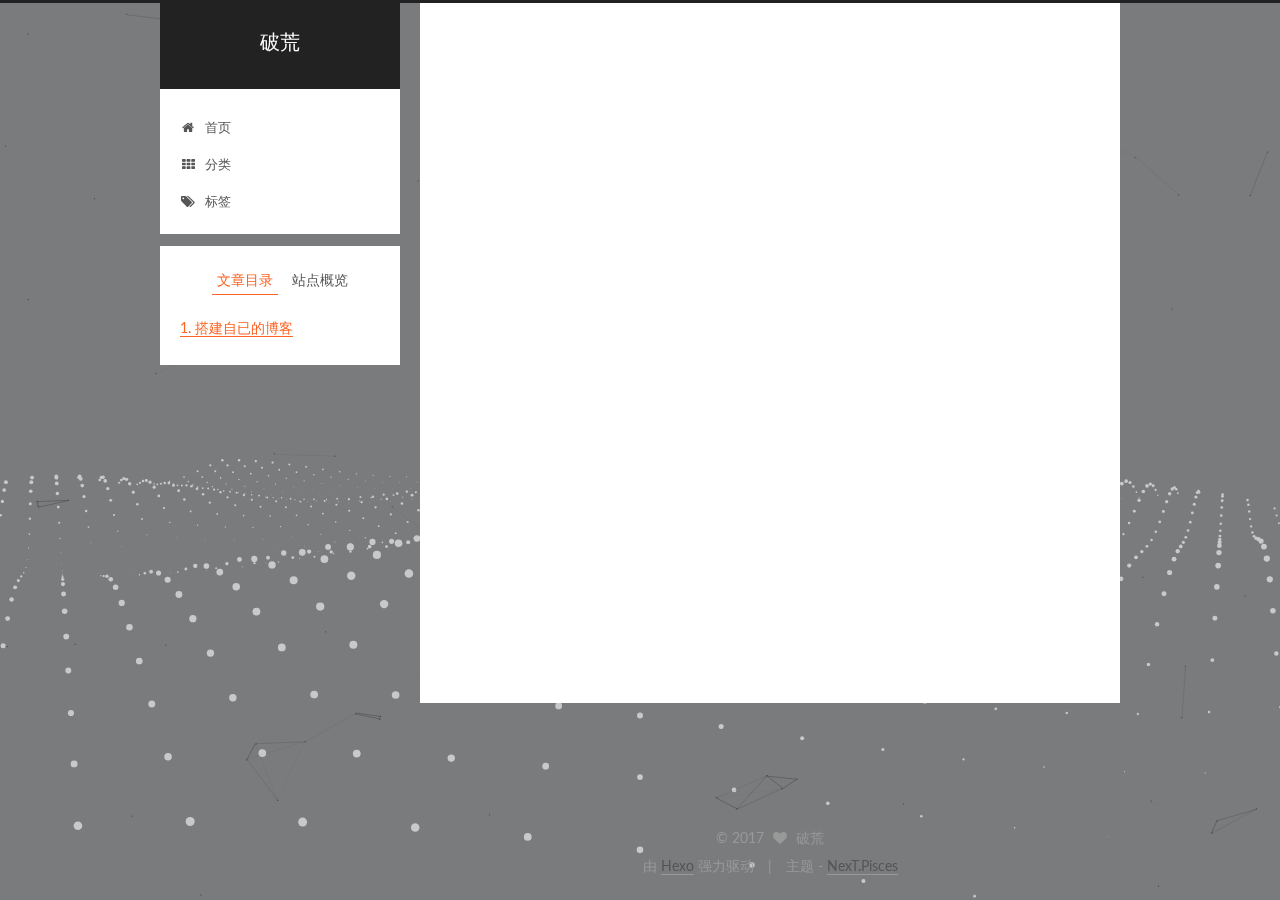
<file: 2017/07/24/第一篇博文/index.html>
<!DOCTYPE html>



  


<html class="theme-next pisces use-motion" lang="zh-Hans">
<head>
  <meta charset="UTF-8"/>
<meta http-equiv="X-UA-Compatible" content="IE=edge" />
<meta name="viewport" content="width=device-width, initial-scale=1, maximum-scale=1"/>









<meta http-equiv="Cache-Control" content="no-transform" />
<meta http-equiv="Cache-Control" content="no-siteapp" />















  
  
  <link href="/lib/fancybox/source/jquery.fancybox.css?v=2.1.5" rel="stylesheet" type="text/css" />




  
  
  
  

  
    
    
  

  

  

  

  

  
    
    
    <link href="//fonts.googleapis.com/css?family=Lato:300,300italic,400,400italic,700,700italic&subset=latin,latin-ext" rel="stylesheet" type="text/css">
  






<link href="/lib/font-awesome/css/font-awesome.min.css?v=4.6.2" rel="stylesheet" type="text/css" />

<link href="/css/main.css?v=5.1.1" rel="stylesheet" type="text/css" />


  <meta name="keywords" content="Hexo, NexT" />








  <link rel="shortcut icon" type="image/x-icon" href="/favicon.ico?v=5.1.1" />






<meta name="description" content="搭建自已的博客">
<meta property="og:type" content="article">
<meta property="og:title" content="第一篇博文">
<meta property="og:url" content="http://yoursite.com/2017/07/24/第一篇博文/index.html">
<meta property="og:site_name" content="破荒">
<meta property="og:description" content="搭建自已的博客">
<meta property="og:locale" content="zh-Hans">
<meta property="og:updated_time" content="2017-07-25T00:13:27.583Z">
<meta name="twitter:card" content="summary">
<meta name="twitter:title" content="第一篇博文">
<meta name="twitter:description" content="搭建自已的博客">



<script type="text/javascript" id="hexo.configurations">
  var NexT = window.NexT || {};
  var CONFIG = {
    root: '/',
    scheme: 'Pisces',
    sidebar: {"position":"left","display":"post","offset":12,"offset_float":0,"b2t":false,"scrollpercent":false,"onmobile":false},
    fancybox: true,
    motion: true,
    duoshuo: {
      userId: '0',
      author: '博主'
    },
    algolia: {
      applicationID: '',
      apiKey: '',
      indexName: '',
      hits: {"per_page":10},
      labels: {"input_placeholder":"Search for Posts","hits_empty":"We didn't find any results for the search: ${query}","hits_stats":"${hits} results found in ${time} ms"}
    }
  };
</script>



  <link rel="canonical" href="http://yoursite.com/2017/07/24/第一篇博文/"/>





  <title>第一篇博文 | 破荒</title>
  














</head>

<body itemscope itemtype="http://schema.org/WebPage" lang="zh-Hans">

  
  
    
  

  <div class="container sidebar-position-left page-post-detail ">
    <div class="headband"></div>

    <header id="header" class="header" itemscope itemtype="http://schema.org/WPHeader">
      <div class="header-inner"><div class="site-brand-wrapper">
  <div class="site-meta ">
    

    <div class="custom-logo-site-title">
      <a href="/"  class="brand" rel="start">
        <span class="logo-line-before"><i></i></span>
        <span class="site-title">破荒</span>
        <span class="logo-line-after"><i></i></span>
      </a>
    </div>
      
        <p class="site-subtitle"></p>
      
  </div>

  <div class="site-nav-toggle">
    <button>
      <span class="btn-bar"></span>
      <span class="btn-bar"></span>
      <span class="btn-bar"></span>
    </button>
  </div>
</div>

<nav class="site-nav">
  

  
    <ul id="menu" class="menu">
      
        
        <li class="menu-item menu-item-home">
          <a href="/" rel="section">
            
              <i class="menu-item-icon fa fa-fw fa-home"></i> <br />
            
            首页
          </a>
        </li>
      
        
        <li class="menu-item menu-item-categories">
          <a href="/categories/" rel="section">
            
              <i class="menu-item-icon fa fa-fw fa-th"></i> <br />
            
            分类
          </a>
        </li>
      
        
        <li class="menu-item menu-item-tags">
          <a href="/tags/" rel="section">
            
              <i class="menu-item-icon fa fa-fw fa-tags"></i> <br />
            
            标签
          </a>
        </li>
      

      
    </ul>
  

  
</nav>



 </div>
    </header>

    <main id="main" class="main">
      <div class="main-inner">
        <div class="content-wrap">
          <div id="content" class="content">
            

  <div id="posts" class="posts-expand">
    

  

  
  
  

  <article class="post post-type-normal " itemscope itemtype="http://schema.org/Article">
    <link itemprop="mainEntityOfPage" href="http://yoursite.com/2017/07/24/第一篇博文/">

    <span hidden itemprop="author" itemscope itemtype="http://schema.org/Person">
      <meta itemprop="name" content="破荒">
      <meta itemprop="description" content="">
      <meta itemprop="image" content="/images/avatar.png">
    </span>

    <span hidden itemprop="publisher" itemscope itemtype="http://schema.org/Organization">
      <meta itemprop="name" content="破荒">
    </span>

    
      <header class="post-header">

        
        
          <h1 class="post-title" itemprop="name headline">第一篇博文</h1>
        

        <div class="post-meta">
          <span class="post-time">
            
              <span class="post-meta-item-icon">
                <i class="fa fa-calendar-o"></i>
              </span>
              
                <span class="post-meta-item-text">发表于</span>
              
              <time title="创建于" itemprop="dateCreated datePublished" datetime="2017-07-24T18:10:38+08:00">
                2017-07-24
              </time>
            

            

            
          </span>

          

          
            
          

          
          

          

          

          

        </div>
      </header>
    

    <div class="post-body" itemprop="articleBody">

      
      

      
        <h4 id="搭建自已的博客"><a href="#搭建自已的博客" class="headerlink" title="搭建自已的博客"></a>搭建自已的博客</h4>
      
    </div>

    <div>
      
        

      
    </div>

    <div>
      
        

      
    </div>

    <div>
      
        

      
    </div>

    <footer class="post-footer">
      

      
      
      

      
        <div class="post-nav">
          <div class="post-nav-next post-nav-item">
            
              <a href="/2017/07/24/hello-world/" rel="next" title="Hello World">
                <i class="fa fa-chevron-left"></i> Hello World
              </a>
            
          </div>

          <span class="post-nav-divider"></span>

          <div class="post-nav-prev post-nav-item">
            
          </div>
        </div>
      

      
      
    </footer>
  </article>



    <div class="post-spread">
      
    </div>
  </div>


          </div>
          


          
  <div class="comments" id="comments">
    
  </div>


        </div>
        
          
  
  <div class="sidebar-toggle">
    <div class="sidebar-toggle-line-wrap">
      <span class="sidebar-toggle-line sidebar-toggle-line-first"></span>
      <span class="sidebar-toggle-line sidebar-toggle-line-middle"></span>
      <span class="sidebar-toggle-line sidebar-toggle-line-last"></span>
    </div>
  </div>

  <aside id="sidebar" class="sidebar">
    
    <div class="sidebar-inner">

      

      
        <ul class="sidebar-nav motion-element">
          <li class="sidebar-nav-toc sidebar-nav-active" data-target="post-toc-wrap" >
            文章目录
          </li>
          <li class="sidebar-nav-overview" data-target="site-overview">
            站点概览
          </li>
        </ul>
      

      <section class="site-overview sidebar-panel">
        <div class="site-author motion-element" itemprop="author" itemscope itemtype="http://schema.org/Person">
          <img class="site-author-image" itemprop="image"
               src="/images/avatar.png"
               alt="破荒" />
          <p class="site-author-name" itemprop="name">破荒</p>
           
              <p class="site-description motion-element" itemprop="description">没有自控力的人谈何努力！</p>
          
        </div>
        <nav class="site-state motion-element">

          
            <div class="site-state-item site-state-posts">
              <a href="/">
                <span class="site-state-item-count">2</span>
                <span class="site-state-item-name">日志</span>
              </a>
            </div>
          

          

          

        </nav>

        

        <div class="links-of-author motion-element">
          
            
              <span class="links-of-author-item">
                <a href="https://github.com/caichengan" target="_blank" title="GitHub">
                  
                    <i class="fa fa-fw fa-github"></i>
                  
                  GitHub
                </a>
              </span>
            
              <span class="links-of-author-item">
                <a href="http://www.jianshu.com/u/6ed24d39856a" target="_blank" title="jianshu">
                  
                    <i class="fa fa-fw fa-globe"></i>
                  
                  jianshu
                </a>
              </span>
            
          
        </div>

        
        

        
        

        


      </section>

      
      <!--noindex-->
        <section class="post-toc-wrap motion-element sidebar-panel sidebar-panel-active">
          <div class="post-toc">

            
              
            

            
              <div class="post-toc-content"><ol class="nav"><li class="nav-item nav-level-4"><a class="nav-link" href="#搭建自已的博客"><span class="nav-number">1.</span> <span class="nav-text">搭建自已的博客</span></a></li></ol></div>
            

          </div>
        </section>
      <!--/noindex-->
      

      

    </div>
  </aside>


        
      </div>
    </main>

    <footer id="footer" class="footer">
      <div class="footer-inner">
        <div class="copyright" >
  
  &copy; 
  <span itemprop="copyrightYear">2017</span>
  <span class="with-love">
    <i class="fa fa-heart"></i>
  </span>
  <span class="author" itemprop="copyrightHolder">破荒</span>
</div>


<div class="powered-by">
  由 <a class="theme-link" href="https://hexo.io">Hexo</a> 强力驱动
</div>

<div class="theme-info">
  主题 -
  <a class="theme-link" href="https://github.com/iissnan/hexo-theme-next">
    NexT.Pisces
  </a>
</div>


        

        
      </div>
    </footer>

    
      <div class="back-to-top">
        <i class="fa fa-arrow-up"></i>
        
      </div>
    

  </div>

  

<script type="text/javascript">
  if (Object.prototype.toString.call(window.Promise) !== '[object Function]') {
    window.Promise = null;
  }
</script>









  


  



  
  









  
  <script type="text/javascript" src="/lib/jquery/index.js?v=2.1.3"></script>

  
  <script type="text/javascript" src="/lib/fastclick/lib/fastclick.min.js?v=1.0.6"></script>

  
  <script type="text/javascript" src="/lib/jquery_lazyload/jquery.lazyload.js?v=1.9.7"></script>

  
  <script type="text/javascript" src="/lib/velocity/velocity.min.js?v=1.2.1"></script>

  
  <script type="text/javascript" src="/lib/velocity/velocity.ui.min.js?v=1.2.1"></script>

  
  <script type="text/javascript" src="/lib/fancybox/source/jquery.fancybox.pack.js?v=2.1.5"></script>

  
  <script type="text/javascript" src="/lib/canvas-nest/canvas-nest.min.js"></script>

  
  <script type="text/javascript" src="/lib/three/three.min.js"></script>

  
  <script type="text/javascript" src="/lib/three/three-waves.min.js"></script>


  


  <script type="text/javascript" src="/js/src/utils.js?v=5.1.1"></script>

  <script type="text/javascript" src="/js/src/motion.js?v=5.1.1"></script>



  
  


  <script type="text/javascript" src="/js/src/affix.js?v=5.1.1"></script>

  <script type="text/javascript" src="/js/src/schemes/pisces.js?v=5.1.1"></script>



  
  <script type="text/javascript" src="/js/src/scrollspy.js?v=5.1.1"></script>
<script type="text/javascript" src="/js/src/post-details.js?v=5.1.1"></script>



  


  <script type="text/javascript" src="/js/src/bootstrap.js?v=5.1.1"></script>



  


  




	





  





  






  





  

  

  

  

  

  

</body>
</html>
</file>
<file: css/main.css>
/* normalize.css v3.0.2 | MIT License | git.io/normalize */
html {
  font-family: sans-serif; /* 1 */
  -ms-text-size-adjust: 100%; /* 2 */
  -webkit-text-size-adjust: 100%; /* 2 */
}
body {
  margin: 0;
}
article,
aside,
details,
figcaption,
figure,
footer,
header,
hgroup,
main,
menu,
nav,
section,
summary {
  display: block;
}
audio,
canvas,
progress,
video {
  display: inline-block; /* 1 */
  vertical-align: baseline; /* 2 */
}
audio:not([controls]) {
  display: none;
  height: 0;
}
[hidden],
template {
  display: none;
}
a {
  background-color: transparent;
}
a:active,
a:hover {
  outline: 0;
}
abbr[title] {
  border-bottom: 1px dotted;
}
b,
strong {
  font-weight: bold;
}
dfn {
  font-style: italic;
}
h1 {
  font-size: 2em;
  margin: 0.67em 0;
}
mark {
  background: #ff0;
  color: #000;
}
small {
  font-size: 80%;
}
sub,
sup {
  font-size: 75%;
  line-height: 0;
  position: relative;
  vertical-align: baseline;
}
sup {
  top: -0.5em;
}
sub {
  bottom: -0.25em;
}
img {
  border: 0;
}
svg:not(:root) {
  overflow: hidden;
}
figure {
  margin: 1em 40px;
}
hr {
  -moz-box-sizing: content-box;
  box-sizing: content-box;
  height: 0;
}
pre {
  overflow: auto;
}
code,
kbd,
pre,
samp {
  font-family: monospace, monospace;
  font-size: 1em;
}
button,
input,
optgroup,
select,
textarea {
  color: inherit; /* 1 */
  font: inherit; /* 2 */
  margin: 0; /* 3 */
}
button {
  overflow: visible;
}
button,
select {
  text-transform: none;
}
button,
html input[type="button"],
input[type="reset"],
input[type="submit"] {
  -webkit-appearance: button; /* 2 */
  cursor: pointer; /* 3 */
}
button[disabled],
html input[disabled] {
  cursor: default;
}
button::-moz-focus-inner,
input::-moz-focus-inner {
  border: 0;
  padding: 0;
}
input {
  line-height: normal;
}
input[type="checkbox"],
input[type="radio"] {
  box-sizing: border-box; /* 1 */
  padding: 0; /* 2 */
}
input[type="number"]::-webkit-inner-spin-button,
input[type="number"]::-webkit-outer-spin-button {
  height: auto;
}
input[type="search"] {
  -webkit-appearance: textfield; /* 1 */
  -moz-box-sizing: content-box;
  -webkit-box-sizing: content-box; /* 2 */
  box-sizing: content-box;
}
input[type="search"]::-webkit-search-cancel-button,
input[type="search"]::-webkit-search-decoration {
  -webkit-appearance: none;
}
fieldset {
  border: 1px solid #c0c0c0;
  margin: 0 2px;
  padding: 0.35em 0.625em 0.75em;
}
legend {
  border: 0; /* 1 */
  padding: 0; /* 2 */
}
textarea {
  overflow: auto;
}
optgroup {
  font-weight: bold;
}
table {
  border-collapse: collapse;
  border-spacing: 0;
}
td,
th {
  padding: 0;
}
::selection {
  background: #262a30;
  color: #fff;
}
body {
  position: relative;
  font-family: 'Lato', "PingFang SC", "Microsoft YaHei", sans-serif;
  font-size: 14px;
  line-height: 2;
  color: #555;
  background: #f5f7f9;
}
@media (max-width: 767px) {
  body {
    padding-right: 0 !important;
  }
}
@media (min-width: 768px) and (max-width: 991px) {
  body {
    padding-right: 0 !important;
  }
}
@media (min-width: 1600px) {
  body {
    font-size: 16px;
  }
}
h1,
h2,
h3,
h4,
h5,
h6 {
  margin: 0;
  padding: 0;
  font-weight: bold;
  line-height: 1.5;
  font-family: 'Lato', "PingFang SC", "Microsoft YaHei", sans-serif;
}
h2,
h3,
h4,
h5,
h6 {
  margin: 20px 0 15px;
}
h1 {
  font-size: 22px;
}
@media (max-width: 767px) {
  h1 {
    font-size: 18px;
  }
}
h2 {
  font-size: 20px;
}
@media (max-width: 767px) {
  h2 {
    font-size: 16px;
  }
}
h3 {
  font-size: 18px;
}
@media (max-width: 767px) {
  h3 {
    font-size: 14px;
  }
}
h4 {
  font-size: 16px;
}
@media (max-width: 767px) {
  h4 {
    font-size: 12px;
  }
}
h5 {
  font-size: 14px;
}
@media (max-width: 767px) {
  h5 {
    font-size: 10px;
  }
}
h6 {
  font-size: 12px;
}
@media (max-width: 767px) {
  h6 {
    font-size: 8px;
  }
}
p {
  margin: 0 0 25px 0;
}
a {
  color: #555;
  text-decoration: none;
  border-bottom: 1px solid #999;
  word-wrap: break-word;
}
a:hover {
  color: #222;
  border-bottom-color: #222;
}
blockquote {
  margin: 0;
  padding: 0;
}
img {
  display: block;
  margin: auto;
  max-width: 100%;
  height: auto;
}
hr {
  margin: 40px 0;
  height: 3px;
  border: none;
  background-color: #ddd;
  background-image: repeating-linear-gradient(-45deg, #fff, #fff 4px, transparent 4px, transparent 8px);
}
blockquote {
  padding: 0 15px;
  color: #666;
  border-left: 4px solid #ddd;
}
blockquote cite::before {
  content: "-";
  padding: 0 5px;
}
dt {
  font-weight: 700;
}
dd {
  margin: 0;
  padding: 0;
}
.text-left {
  text-align: left;
}
.text-center {
  text-align: center;
}
.text-right {
  text-align: right;
}
.text-justify {
  text-align: justify;
}
.text-nowrap {
  white-space: nowrap;
}
.text-lowercase {
  text-transform: lowercase;
}
.text-uppercase {
  text-transform: uppercase;
}
.text-capitalize {
  text-transform: capitalize;
}
.center-block {
  display: block;
  margin-left: auto;
  margin-right: auto;
}
.clearfix:before,
.clearfix:after {
  content: " ";
  display: table;
}
.clearfix:after {
  clear: both;
}
.pullquote {
  width: 45%;
}
.pullquote.left {
  float: left;
  margin-left: 5px;
  margin-right: 10px;
}
.pullquote.right {
  float: right;
  margin-left: 10px;
  margin-right: 5px;
}
.affix.affix.affix {
  position: fixed;
}
.translation {
  margin-top: -20px;
  font-size: 14px;
  color: #999;
}
.scrollbar-measure {
  width: 100px;
  height: 100px;
  overflow: scroll;
  position: absolute;
  top: -9999px;
}
.use-motion .motion-element {
  opacity: 0;
}
table {
  margin: 20px 0;
  width: 100%;
  border-collapse: collapse;
  border-spacing: 0;
  border: 1px solid #ddd;
  font-size: 14px;
  table-layout: fixed;
  word-wrap: break-all;
}
table>tbody>tr:nth-of-type(odd) {
  background-color: #f9f9f9;
}
table>tbody>tr:hover {
  background-color: #f5f5f5;
}
caption,
th,
td {
  padding: 8px;
  text-align: left;
  vertical-align: middle;
  font-weight: normal;
}
th,
td {
  border-bottom: 3px solid #ddd;
  border-right: 1px solid #eee;
}
th {
  padding-bottom: 10px;
  font-weight: 700;
}
td {
  border-bottom-width: 1px;
}
html,
body {
  height: 100%;
}
.container {
  position: relative;
  min-height: 100%;
}
.header-inner {
  margin: 0 auto;
  padding: 100px 0 70px;
  width: 700px;
}
@media (min-width: 1600px) {
  .container .header-inner {
    width: 900px;
  }
}
.main {
  padding-bottom: 150px;
}
.main-inner {
  margin: 0 auto;
  width: 700px;
}
@media (min-width: 1600px) {
  .container .main-inner {
    width: 900px;
  }
}
.footer {
  position: absolute;
  left: 0;
  bottom: 0;
  width: 100%;
  min-height: 50px;
}
.footer-inner {
  box-sizing: border-box;
  margin: 20px auto;
  width: 700px;
}
@media (min-width: 1600px) {
  .container .footer-inner {
    width: 900px;
  }
}
pre,
.highlight {
  overflow: auto;
  margin: 20px 0;
  padding: 0;
  font-size: 13px;
  color: #4d4d4c;
  background: #f7f7f7;
  line-height: 1.6;
}
pre,
code {
  font-family: consolas, Menlo, "PingFang SC", "Microsoft YaHei", monospace;
}
code {
  padding: 2px 4px;
  word-wrap: break-word;
  color: #555;
  background: #eee;
  border-radius: 3px;
  font-size: 13px;
}
pre code {
  padding: 0;
  color: #4d4d4c;
  background: none;
  text-shadow: none;
}
.highlight {
  border-radius: 1px;
}
.highlight pre {
  border: none;
  margin: 0;
  padding: 10px 0;
}
.highlight table {
  margin: 0;
  width: auto;
  border: none;
}
.highlight td {
  border: none;
  padding: 0;
}
.highlight figcaption {
  font-size: 1em;
  color: #4d4d4c;
  line-height: 1em;
  margin-bottom: 1em;
}
.highlight figcaption:before,
.highlight figcaption:after {
  content: " ";
  display: table;
}
.highlight figcaption:after {
  clear: both;
}
.highlight figcaption a {
  float: right;
  color: #4d4d4c;
}
.highlight figcaption a:hover {
  border-bottom-color: #4d4d4c;
}
.highlight .gutter pre {
  padding-left: 10px;
  padding-right: 10px;
  color: #869194;
  text-align: right;
  background-color: #eff2f3;
}
.highlight .code pre {
  width: 100%;
  padding-left: 10px;
  padding-right: 10px;
  background-color: #f7f7f7;
}
.highlight .line {
  height: 20px;
}
.gutter {
  -webkit-user-select: none;
  -moz-user-select: none;
  -ms-user-select: none;
  user-select: none;
}
.gist table {
  width: auto;
}
.gist table td {
  border: none;
}
pre .deletion {
  background: #fdd;
}
pre .addition {
  background: #dfd;
}
pre .meta {
  color: #8959a8;
}
pre .comment {
  color: #8e908c;
}
pre .variable,
pre .attribute,
pre .tag,
pre .regexp,
pre .ruby .constant,
pre .xml .tag .title,
pre .xml .pi,
pre .xml .doctype,
pre .html .doctype,
pre .css .id,
pre .css .class,
pre .css .pseudo {
  color: #c82829;
}
pre .number,
pre .preprocessor,
pre .built_in,
pre .literal,
pre .params,
pre .constant,
pre .command {
  color: #f5871f;
}
pre .ruby .class .title,
pre .css .rules .attribute,
pre .string,
pre .value,
pre .inheritance,
pre .header,
pre .ruby .symbol,
pre .xml .cdata,
pre .special,
pre .number,
pre .formula {
  color: #718c00;
}
pre .title,
pre .css .hexcolor {
  color: #3e999f;
}
pre .function,
pre .python .decorator,
pre .python .title,
pre .ruby .function .title,
pre .ruby .title .keyword,
pre .perl .sub,
pre .javascript .title,
pre .coffeescript .title {
  color: #4271ae;
}
pre .keyword,
pre .javascript .function {
  color: #8959a8;
}
.full-image.full-image.full-image {
  border: none;
  max-width: 100%;
  width: auto;
  margin: 20px auto;
}
@media (min-width: 992px) {
  .full-image.full-image.full-image {
    max-width: none;
    width: 118%;
    margin: 0 -9%;
  }
}
.blockquote-center,
.page-home .post-type-quote blockquote,
.page-post-detail .post-type-quote blockquote {
  position: relative;
  margin: 40px 0;
  padding: 0;
  border-left: none;
  text-align: center;
}
.blockquote-center::before,
.page-home .post-type-quote blockquote::before,
.page-post-detail .post-type-quote blockquote::before,
.blockquote-center::after,
.page-home .post-type-quote blockquote::after,
.page-post-detail .post-type-quote blockquote::after {
  position: absolute;
  content: ' ';
  display: block;
  width: 100%;
  height: 24px;
  opacity: 0.2;
  background-repeat: no-repeat;
  background-position: 0 -6px;
  background-size: 22px 22px;
}
.blockquote-center::before,
.page-home .post-type-quote blockquote::before,
.page-post-detail .post-type-quote blockquote::before {
  top: -20px;
  background-image: url("../images/quote-l.svg");
  border-top: 1px solid #ccc;
}
.blockquote-center::after,
.page-home .post-type-quote blockquote::after,
.page-post-detail .post-type-quote blockquote::after {
  bottom: -20px;
  background-image: url("../images/quote-r.svg");
  border-bottom: 1px solid #ccc;
  background-position: 100% 8px;
}
.blockquote-center p,
.page-home .post-type-quote blockquote p,
.page-post-detail .post-type-quote blockquote p,
.blockquote-center div,
.page-home .post-type-quote blockquote div,
.page-post-detail .post-type-quote blockquote div {
  text-align: center;
}
.post .post-body .group-picture img {
  box-sizing: border-box;
  padding: 0 3px;
  border: none;
}
.post .group-picture-row {
  overflow: hidden;
  margin-top: 6px;
}
.post .group-picture-row:first-child {
  margin-top: 0;
}
.post .group-picture-column {
  float: left;
}
.page-post-detail .post-body .group-picture-column {
  float: none;
  margin-top: 10px;
  width: auto !important;
}
.page-post-detail .post-body .group-picture-column img {
  margin: 0 auto;
}
.page-archive .group-picture-container {
  overflow: hidden;
}
.page-archive .group-picture-row {
  float: left;
}
.page-archive .group-picture-row:first-child {
  margin-top: 6px;
}
.page-archive .group-picture-column {
  max-width: 150px;
  max-height: 150px;
}
.note {
  padding: 20px;
  margin: 20px 0;
  border: 1px solid #eee;
  border-left-width: 5px;
  border-radius: 3px;
}
.note h2,
.note h3,
.note h4,
.note h5,
.note h6 {
  margin-top: 0;
  margin-bottom: 5px;
  padding-top: 0 !important;
}
.note p:last-child {
  margin-bottom: 0;
}
.note code {
  border-radius: 3px;
}
.note+.note {
  margin-top: -5px;
}
.default {
  border-left-color: #777;
}
.default h2,
.default h3,
.default h4,
.default h5,
.default h6 {
  color: #777;
}
.primary {
  border-left-color: #428bca;
}
.primary h2,
.primary h3,
.primary h4,
.primary h5,
.primary h6 {
  color: #428bca;
}
.success {
  border-left-color: #5cb85c;
}
.success h2,
.success h3,
.success h4,
.success h5,
.success h6 {
  color: #5cb85c;
}
.danger {
  border-left-color: #d9534f;
}
.danger h2,
.danger h3,
.danger h4,
.danger h5,
.danger h6 {
  color: #d9534f;
}
.warning {
  border-left-color: #f0ad4e;
}
.warning h2,
.warning h3,
.warning h4,
.warning h5,
.warning h6 {
  color: #f0ad4e;
}
.info {
  border-left-color: #5bc0de;
}
.info h2,
.info h3,
.info h4,
.info h5,
.info h6 {
  color: #5bc0de;
}
.btn {
  display: inline-block;
  padding: 0 20px;
  font-size: 14px;
  color: #fff;
  background: #222;
  border: 2px solid #555;
  text-decoration: none;
  border-radius: 0;
  transition-property: background-color;
  transition-duration: 0.2s;
  transition-timing-function: ease-in-out;
  transition-delay: 0s;
}
.btn:hover,
.post-button .btn:hover {
  border-color: #222;
  color: #fff;
  background: #222;
}
.btn-bar {
  display: block;
  width: 22px;
  height: 2px;
  background: #555;
  border-radius: 1px;
}
.btn-bar+.btn-bar {
  margin-top: 4px;
}
.pagination {
  margin: 120px 0 40px;
  text-align: center;
  border-top: 1px solid #eee;
}
.page-number-basic,
.pagination .prev,
.pagination .next,
.pagination .page-number,
.pagination .space {
  display: inline-block;
  position: relative;
  top: -1px;
  margin: 0 10px;
  padding: 0 10px;
  line-height: 30px;
}
@media (max-width: 767px) {
  .page-number-basic,
  .pagination .prev,
  .pagination .next,
  .pagination .page-number,
  .pagination .space {
    margin: 0 5px;
  }
}
.pagination .prev,
.pagination .next,
.pagination .page-number {
  border-bottom: 0;
  border-top: 1px solid #eee;
  transition-property: border-color;
  transition-duration: 0.2s;
  transition-timing-function: ease-in-out;
  transition-delay: 0s;
}
.pagination .prev:hover,
.pagination .next:hover,
.pagination .page-number:hover {
  border-top-color: #222;
}
.pagination .space {
  padding: 0;
  margin: 0;
}
.pagination .prev {
  margin-left: 0;
}
.pagination .next {
  margin-right: 0;
}
.pagination .page-number.current {
  color: #fff;
  background: #ccc;
  border-top-color: #ccc;
}
@media (max-width: 767px) {
  .pagination {
    border-top: none;
  }
  .pagination .prev,
  .pagination .next,
  .pagination .page-number {
    margin-bottom: 10px;
    border-top: 0;
    border-bottom: 1px solid #eee;
  }
  .pagination .prev:hover,
  .pagination .next:hover,
  .pagination .page-number:hover {
    border-bottom-color: #222;
  }
}
.comments {
  margin: 60px 20px 0;
}
.tag-cloud {
  text-align: center;
}
.tag-cloud a {
  display: inline-block;
  margin: 10px;
}
.back-to-top {
  box-sizing: border-box;
  position: fixed;
  bottom: -100px;
  right: 30px;
  z-index: 1050;
  padding: 0 6px;
  width: 24px;
  background: #222;
  font-size: 12px;
  opacity: 0.6;
  color: #fff;
  cursor: pointer;
  text-align: center;
  -webkit-transform: translateZ(0);
  transition-property: bottom;
  transition-duration: 0.2s;
  transition-timing-function: ease-in-out;
  transition-delay: 0s;
}
@media (min-width: 768px) and (max-width: 991px) {
  .back-to-top {
    display: none !important;
  }
}
@media (max-width: 767px) {
  .back-to-top {
    display: none !important;
  }
}
.back-to-top.back-to-top-on {
  bottom: 30px;
}
.header {
  background: transparent;
}
.header-inner {
  position: relative;
}
.headband {
  height: 3px;
  background: #222;
}
.site-meta {
  margin: 0;
  text-align: center;
}
@media (max-width: 767px) {
  .site-meta {
    text-align: center;
  }
}
.brand {
  position: relative;
  display: inline-block;
  padding: 0 40px;
  color: #fff;
  background: #222;
  border-bottom: none;
}
.brand:hover {
  color: #fff;
}
.logo {
  display: inline-block;
  margin-right: 5px;
  line-height: 36px;
  vertical-align: top;
}
.site-title {
  display: inline-block;
  vertical-align: top;
  line-height: 36px;
  font-size: 20px;
  font-weight: normal;
  font-family: 'Lato', "PingFang SC", "Microsoft YaHei", sans-serif;
}
.site-subtitle {
  margin-top: 10px;
  font-size: 13px;
  color: #ddd;
}
.use-motion .brand {
  opacity: 0;
}
.use-motion .logo,
.use-motion .site-title,
.use-motion .site-subtitle {
  opacity: 0;
  position: relative;
  top: -10px;
}
.site-nav-toggle {
  display: none;
  position: absolute;
  top: 10px;
  left: 10px;
}
@media (max-width: 767px) {
  .site-nav-toggle {
    display: block;
  }
}
.site-nav-toggle button {
  margin-top: 2px;
  padding: 9px 10px;
  background: transparent;
  border: none;
}
@media (max-width: 767px) {
  .site-nav {
    display: none;
    margin: 0 -10px;
    padding: 0 10px;
    clear: both;
    border-top: 1px solid #ddd;
  }
}
@media (min-width: 768px) and (max-width: 991px) {
  .site-nav {
    display: block !important;
  }
}
@media (min-width: 992px) {
  .site-nav {
    display: block !important;
  }
}
.menu {
  margin-top: 20px;
  padding-left: 0;
  text-align: center;
}
.menu .menu-item {
  display: inline-block;
  margin: 0 10px;
  list-style: none;
}
@media screen and (max-width: 767px) {
  .menu .menu-item {
    margin-top: 10px;
  }
}
.menu .menu-item a {
  display: block;
  font-size: 13px;
  line-height: inherit;
  border-bottom: 1px solid transparent;
  transition-property: border-color;
  transition-duration: 0.2s;
  transition-timing-function: ease-in-out;
  transition-delay: 0s;
}
.menu .menu-item a:hover,
.menu-item-active a {
  border-bottom-color: #222;
}
.menu .menu-item .fa {
  margin-right: 5px;
}
.use-motion .menu-item {
  opacity: 0;
}
.post-body {
  font-family: 'Lato', "PingFang SC", "Microsoft YaHei", sans-serif;
}
@media (max-width: 767px) {
  .post-body {
    word-break: break-word;
  }
}
.post-body .fancybox img {
  display: block !important;
  margin: 0 auto;
  cursor: pointer;
  cursor: zoom-in;
  cursor: -webkit-zoom-in;
}
.post-body .image-caption,
.post-body .figure .caption {
  margin: 10px auto 15px;
  text-align: center;
  font-size: 14px;
  color: #999;
  font-weight: bold;
  line-height: 1;
}
.post-sticky-flag {
  display: inline-block;
  font-size: 16px;
  -ms-transform: rotate(30deg);
  -webkit-transform: rotate(30deg);
  -moz-transform: rotate(30deg);
  -ms-transform: rotate(30deg);
  -o-transform: rotate(30deg);
  transform: rotate(30deg);
}
.posts-expand {
  padding-top: 40px;
}
@media (max-width: 767px) {
  .posts-expand {
    margin: 0 20px;
  }
  .post-body pre {
    padding: 10px;
  }
  .post-body pre .gutter pre {
    padding-right: 10px;
  }
  .post-body .highlight {
    margin-left: 0px;
    margin-right: 0px;
    padding: 0;
  }
  .post-body .highlight .gutter pre {
    padding-right: 10px;
  }
}
@media (min-width: 992px) {
  .posts-expand .post-body {
    text-align: justify;
  }
}
.posts-expand .post-body h2,
.posts-expand .post-body h3,
.posts-expand .post-body h4,
.posts-expand .post-body h5,
.posts-expand .post-body h6 {
  padding-top: 10px;
}
.posts-expand .post-body h2 .header-anchor,
.posts-expand .post-body h3 .header-anchor,
.posts-expand .post-body h4 .header-anchor,
.posts-expand .post-body h5 .header-anchor,
.posts-expand .post-body h6 .header-anchor {
  float: right;
  margin-left: 10px;
  color: #ccc;
  border-bottom-style: none;
  visibility: hidden;
}
.posts-expand .post-body h2 .header-anchor:hover,
.posts-expand .post-body h3 .header-anchor:hover,
.posts-expand .post-body h4 .header-anchor:hover,
.posts-expand .post-body h5 .header-anchor:hover,
.posts-expand .post-body h6 .header-anchor:hover {
  color: inherit;
}
.posts-expand .post-body h2:hover .header-anchor,
.posts-expand .post-body h3:hover .header-anchor,
.posts-expand .post-body h4:hover .header-anchor,
.posts-expand .post-body h5:hover .header-anchor,
.posts-expand .post-body h6:hover .header-anchor {
  visibility: visible;
}
.posts-expand .post-body ul li {
  list-style: circle;
}
.posts-expand .post-body img {
  box-sizing: border-box;
  margin: auto;
  padding: 3px;
  border: 1px solid #ddd;
}
.posts-expand .fancybox img {
  margin: 0 auto;
}
@media (max-width: 767px) {
  .posts-collapse {
    margin: 0 20px;
  }
  .posts-collapse .post-title,
  .posts-collapse .post-meta {
    display: block;
    width: auto;
    text-align: left;
  }
}
.posts-collapse {
  position: relative;
  z-index: 1010;
  margin-left: 55px;
}
.posts-collapse::after {
  content: " ";
  position: absolute;
  top: 20px;
  left: 0;
  margin-left: -2px;
  width: 4px;
  height: 100%;
  background: #f5f5f5;
  z-index: -1;
}
@media (max-width: 767px) {
  .posts-collapse {
    margin: 0 20px;
  }
}
.posts-collapse .collection-title {
  position: relative;
  margin: 60px 0;
}
.posts-collapse .collection-title h1,
.posts-collapse .collection-title h2 {
  margin-left: 20px;
}
.posts-collapse .collection-title small {
  color: #bbb;
  margin-left: 5px;
}
.posts-collapse .collection-title::before {
  content: " ";
  position: absolute;
  left: 0;
  top: 50%;
  margin-left: -4px;
  margin-top: -4px;
  width: 8px;
  height: 8px;
  background: #bbb;
  border-radius: 50%;
}
.posts-collapse .post {
  margin: 30px 0;
}
.posts-collapse .post-header {
  position: relative;
  transition-duration: 0.2s;
  transition-timing-function: ease-in-out;
  transition-delay: 0s;
  transition-property: border;
  border-bottom: 1px dashed #ccc;
}
.posts-collapse .post-header::before {
  content: " ";
  position: absolute;
  left: 0;
  top: 12px;
  width: 6px;
  height: 6px;
  margin-left: -4px;
  background: #bbb;
  border-radius: 50%;
  border: 1px solid #fff;
  transition-duration: 0.2s;
  transition-timing-function: ease-in-out;
  transition-delay: 0s;
  transition-property: background;
}
.posts-collapse .post-header:hover {
  border-bottom-color: #666;
}
.posts-collapse .post-header:hover::before {
  background: #222;
}
.posts-collapse .post-meta {
  position: absolute;
  font-size: 12px;
  left: 20px;
  top: 5px;
}
.posts-collapse .post-comments-count {
  display: none;
}
.posts-collapse .post-title {
  margin-left: 60px;
  font-size: 16px;
  font-weight: normal;
  line-height: inherit;
}
.posts-collapse .post-title::after {
  margin-left: 3px;
  opacity: 0.6;
}
.posts-collapse .post-title a {
  color: #666;
  border-bottom: none;
}
.page-home .post-type-quote .post-header,
.page-post-detail .post-type-quote .post-header,
.page-home .post-type-quote .post-tags,
.page-post-detail .post-type-quote .post-tags {
  display: none;
}
.posts-expand .post-title {
  font-size: 26px;
  text-align: center;
  word-break: break-word;
  font-weight: 400;
}
@media (max-width: 767px) {
  .posts-expand .post-title {
    font-size: 22px;
  }
}
.posts-expand .post-title-link {
  display: inline-block;
  position: relative;
  color: #555;
  border-bottom: none;
  line-height: 1.2;
  vertical-align: top;
}
.posts-expand .post-title-link::before {
  content: "";
  position: absolute;
  width: 100%;
  height: 2px;
  bottom: 0;
  left: 0;
  background-color: #000;
  visibility: hidden;
  -webkit-transform: scaleX(0);
  -moz-transform: scaleX(0);
  -ms-transform: scaleX(0);
  -o-transform: scaleX(0);
  transform: scaleX(0);
  transition-duration: 0.2s;
  transition-timing-function: ease-in-out;
  transition-delay: 0s;
}
.posts-expand .post-title-link:hover::before {
  visibility: visible;
  -webkit-transform: scaleX(1);
  -moz-transform: scaleX(1);
  -ms-transform: scaleX(1);
  -o-transform: scaleX(1);
  transform: scaleX(1);
}
.posts-expand .post-title-link .fa {
  font-size: 16px;
}
.posts-expand .post-meta {
  margin: 3px 0 60px 0;
  color: #999;
  font-family: 'Lato', "PingFang SC", "Microsoft YaHei", sans-serif;
  font-size: 12px;
  text-align: center;
}
.posts-expand .post-meta .post-category-list {
  display: inline-block;
  margin: 0;
  padding: 3px;
}
.posts-expand .post-meta .post-category-list-link {
  color: #999;
}
.posts-expand .post-meta .post-description {
  font-size: 14px;
  margin-top: 2px;
}
.post-wordcount {
  display: inline-block;
}
.post-meta-divider {
  margin: 0 0.5em;
}
.post-meta-item-icon {
  margin-right: 3px;
}
@media (min-width: 768px) and (max-width: 991px) {
  .post-meta-item-icon {
    display: inline-block;
  }
}
@media (max-width: 767px) {
  .post-meta-item-icon {
    display: inline-block;
  }
}
@media (min-width: 768px) and (max-width: 991px) {
  .post-meta-item-text {
    display: none;
  }
}
@media (max-width: 767px) {
  .post-meta-item-text {
    display: none;
  }
}
@media (max-width: 767px) {
  .posts-expand .post-comments-count {
    display: none;
  }
}
.post-button {
  margin-top: 50px;
}
.post-button .btn {
  color: #555;
  font-size: 14px;
  background: #fff;
  border-radius: 2px;
  line-height: 2;
  margin: 0 4px 8px 4px;
}
.post-button .fa-fw {
  width: 1.285714285714286em;
  text-align: left;
}
.posts-expand .post-tags {
  margin-top: 40px;
  text-align: center;
}
.posts-expand .post-tags a {
  display: inline-block;
  margin-right: 10px;
  font-size: 13px;
}
.post-nav {
  display: table;
  margin-top: 15px;
  width: 100%;
  border-top: 1px solid #eee;
}
.post-nav-divider {
  display: table-cell;
  width: 10%;
}
.post-nav-item {
  display: table-cell;
  padding: 10px 0 0 0;
  width: 45%;
  vertical-align: top;
}
.post-nav-item a {
  position: relative;
  display: block;
  line-height: 25px;
  font-size: 14px;
  color: #555;
  border-bottom: none;
}
.post-nav-item a:hover {
  color: #222;
  border-bottom: none;
}
.post-nav-item a:active {
  top: 2px;
}
.post-nav-item .fa {
  position: absolute;
  top: 8px;
  left: 0;
  font-size: 12px;
}
.post-nav-next a {
  padding-left: 15px;
}
.post-nav-prev {
  text-align: right;
}
.post-nav-prev a {
  padding-right: 15px;
}
.post-nav-prev .fa {
  right: 0;
  left: auto;
}
.posts-expand .post-eof {
  display: block;
  margin: 80px auto 60px;
  width: 8%;
  height: 1px;
  background: #ccc;
  text-align: center;
}
.post:last-child .post-eof.post-eof.post-eof {
  display: none;
}
.post-gallery {
  display: table;
  table-layout: fixed;
  width: 100%;
  border-collapse: separate;
}
.post-gallery-row {
  display: table-row;
}
.post-gallery .post-gallery-img {
  display: table-cell;
  text-align: center;
  vertical-align: middle;
  border: none;
}
.post-gallery .post-gallery-img img {
  max-width: 100%;
  max-height: 100%;
  border: none;
}
.fancybox-close,
.fancybox-close:hover {
  border: none;
}
.sidebar {
  position: fixed;
  right: 0;
  top: 0;
  bottom: 0;
  width: 0;
  z-index: 1040;
  box-shadow: inset 0 2px 6px #000;
  background: #222;
  -webkit-transform: translateZ(0);
}
.sidebar a {
  color: #999;
  border-bottom-color: #555;
}
.sidebar a:hover {
  color: #eee;
}
@media (min-width: 768px) and (max-width: 991px) {
  .sidebar {
    display: none !important;
  }
}
@media (max-width: 767px) {
  .sidebar {
    display: none !important;
  }
}
.sidebar-inner {
  position: relative;
  padding: 20px 10px;
  color: #999;
  text-align: center;
}
.sidebar-toggle {
  position: fixed;
  right: 30px;
  bottom: 45px;
  width: 14px;
  height: 14px;
  padding: 5px;
  background: #222;
  line-height: 0;
  z-index: 1050;
  cursor: pointer;
  -webkit-transform: translateZ(0);
}
@media (min-width: 768px) and (max-width: 991px) {
  .sidebar-toggle {
    display: none !important;
  }
}
@media (max-width: 767px) {
  .sidebar-toggle {
    display: none !important;
  }
}
.sidebar-toggle-line {
  position: relative;
  display: inline-block;
  vertical-align: top;
  height: 2px;
  width: 100%;
  background: #fff;
  margin-top: 3px;
}
.sidebar-toggle-line:first-child {
  margin-top: 0;
}
.site-author-image {
  display: block;
  margin: 0 auto;
  padding: 2px;
  max-width: 120px;
  height: auto;
  border: 1px solid #eee;
}
.site-author-name {
  margin: 0;
  text-align: center;
  color: #222;
  font-weight: 600;
}
.site-description {
  margin-top: 0;
  text-align: center;
  font-size: 13px;
  color: #999;
}
.site-state {
  overflow: hidden;
  line-height: 1.4;
  white-space: nowrap;
  text-align: center;
}
.site-state-item {
  display: inline-block;
  padding: 0 15px;
  border-left: 1px solid #eee;
}
.site-state-item:first-child {
  border-left: none;
}
.site-state-item a {
  border-bottom: none;
}
.site-state-item-count {
  display: block;
  text-align: center;
  color: inherit;
  font-weight: 600;
  font-size: 16px;
}
.site-state-item-name {
  font-size: 13px;
  color: #999;
}
.feed-link {
  margin-top: 20px;
}
.feed-link a {
  display: inline-block;
  padding: 0 15px;
  color: #fc6423;
  border: 1px solid #fc6423;
  border-radius: 4px;
}
.feed-link a i {
  color: #fc6423;
  font-size: 14px;
}
.feed-link a:hover {
  color: #fff;
  background: #fc6423;
}
.feed-link a:hover i {
  color: #fff;
}
.links-of-author {
  margin-top: 20px;
}
.links-of-author a {
  display: inline-block;
  vertical-align: middle;
  margin-right: 10px;
  margin-bottom: 10px;
  border-bottom-color: #555;
  font-size: 13px;
}
.links-of-author a:before {
  display: inline-block;
  vertical-align: middle;
  margin-right: 3px;
  content: " ";
  width: 4px;
  height: 4px;
  border-radius: 50%;
  background: #888bff;
}
.links-of-blogroll {
  font-size: 13px;
}
.links-of-blogroll-title {
  margin-top: 20px;
  font-size: 14px;
  font-weight: 600;
}
.links-of-blogroll-list {
  margin: 0;
  padding: 0;
  list-style: none;
}
.links-of-blogroll-item {
  padding: 2px 10px;
}
.sidebar-nav {
  margin: 0 0 20px;
  padding-left: 0;
}
.sidebar-nav li {
  display: inline-block;
  cursor: pointer;
  border-bottom: 1px solid transparent;
  font-size: 14px;
  color: #555;
}
.sidebar-nav li:hover {
  color: #fc6423;
}
.page-post-detail .sidebar-nav-toc {
  padding: 0 5px;
}
.page-post-detail .sidebar-nav-overview {
  margin-left: 10px;
}
.sidebar-nav .sidebar-nav-active {
  color: #fc6423;
  border-bottom-color: #fc6423;
}
.sidebar-nav .sidebar-nav-active:hover {
  color: #fc6423;
}
.sidebar-panel {
  display: none;
}
.sidebar-panel-active {
  display: block;
}
.post-toc-empty {
  font-size: 14px;
  color: #666;
}
.post-toc-wrap {
  overflow: hidden;
}
.post-toc {
  overflow: auto;
}
.post-toc ol {
  margin: 0;
  padding: 0 2px 5px 10px;
  text-align: left;
  list-style: none;
  font-size: 14px;
}
.post-toc ol > ol {
  padding-left: 0;
}
.post-toc ol a {
  transition-duration: 0.2s;
  transition-timing-function: ease-in-out;
  transition-delay: 0s;
  transition-property: all;
  color: #666;
  border-bottom-color: #ccc;
}
.post-toc ol a:hover {
  color: #000;
  border-bottom-color: #000;
}
.post-toc .nav-item {
  overflow: hidden;
  text-overflow: ellipsis;
  white-space: nowrap;
  line-height: 1.8;
}
.post-toc .nav .nav-child {
  display: none;
}
.post-toc .nav .active > .nav-child {
  display: block;
}
.post-toc .nav .active-current > .nav-child {
  display: block;
}
.post-toc .nav .active-current > .nav-child > .nav-item {
  display: block;
}
.post-toc .nav .active > a {
  color: #fc6423;
  border-bottom-color: #fc6423;
}
.post-toc .nav .active-current > a {
  color: #fc6423;
}
.post-toc .nav .active-current > a:hover {
  color: #fc6423;
}
.footer {
  font-size: 14px;
  color: #999;
}
.footer img {
  border: none;
}
.footer-inner {
  text-align: center;
}
.with-love {
  display: inline-block;
  margin: 0 5px;
}
.powered-by,
.theme-info {
  display: inline-block;
}
.powered-by {
  margin-right: 10px;
}
.powered-by::after {
  content: "|";
  padding-left: 10px;
}
.cc-license {
  margin-top: 10px;
  text-align: center;
}
.cc-license .cc-opacity {
  opacity: 0.7;
  border-bottom: none;
}
.cc-license .cc-opacity:hover {
  opacity: 0.9;
}
.cc-license img {
  display: inline-block;
}
.theme-next #ds-thread #ds-reset {
  color: #555;
}
.theme-next #ds-thread #ds-reset .ds-replybox {
  margin-bottom: 30px;
}
.theme-next #ds-thread #ds-reset .ds-replybox .ds-avatar,
.theme-next #ds-reset .ds-avatar img {
  box-shadow: none;
}
.theme-next #ds-thread #ds-reset .ds-textarea-wrapper {
  border-color: #c7d4e1;
  background: none;
  border-top-right-radius: 3px;
  border-top-left-radius: 3px;
}
.theme-next #ds-thread #ds-reset .ds-textarea-wrapper textarea {
  height: 60px;
}
.theme-next #ds-reset .ds-rounded-top {
  border-radius: 0;
}
.theme-next #ds-thread #ds-reset .ds-post-toolbar {
  box-sizing: border-box;
  border: 1px solid #c7d4e1;
  background: #f6f8fa;
}
.theme-next #ds-thread #ds-reset .ds-post-options {
  height: 40px;
  border: none;
  background: none;
}
.theme-next #ds-thread #ds-reset .ds-toolbar-buttons {
  top: 11px;
}
.theme-next #ds-thread #ds-reset .ds-sync {
  top: 5px;
}
.theme-next #ds-thread #ds-reset .ds-post-button {
  top: 4px;
  right: 5px;
  width: 90px;
  height: 30px;
  border: 1px solid #c5ced7;
  border-radius: 3px;
  background-image: linear-gradient(#fbfbfc, #f5f7f9);
  color: #60676d;
}
.theme-next #ds-thread #ds-reset .ds-post-button:hover {
  background-position: 0 -30px;
  color: #60676d;
}
.theme-next #ds-thread #ds-reset .ds-comments-info {
  padding: 10px 0;
}
.theme-next #ds-thread #ds-reset .ds-sort {
  display: none;
}
.theme-next #ds-thread #ds-reset li.ds-tab a.ds-current {
  border: none;
  background: #f6f8fa;
  color: #60676d;
}
.theme-next #ds-thread #ds-reset li.ds-tab a.ds-current:hover {
  background-color: #e9f0f7;
  color: #60676d;
}
.theme-next #ds-thread #ds-reset li.ds-tab a {
  border-radius: 2px;
  padding: 5px;
}
.theme-next #ds-thread #ds-reset .ds-login-buttons p {
  color: #999;
  line-height: 36px;
}
.theme-next #ds-thread #ds-reset .ds-login-buttons .ds-service-list li {
  height: 28px;
}
.theme-next #ds-thread #ds-reset .ds-service-list a {
  background: none;
  padding: 5px;
  border: 1px solid;
  border-radius: 3px;
  text-align: center;
}
.theme-next #ds-thread #ds-reset .ds-service-list a:hover {
  color: #fff;
  background: #666;
}
.theme-next #ds-thread #ds-reset .ds-service-list .ds-weibo {
  color: #fc9b00;
  border-color: #fc9b00;
}
.theme-next #ds-thread #ds-reset .ds-service-list .ds-weibo:hover {
  background: #fc9b00;
}
.theme-next #ds-thread #ds-reset .ds-service-list .ds-qq {
  color: #60a3ec;
  border-color: #60a3ec;
}
.theme-next #ds-thread #ds-reset .ds-service-list .ds-qq:hover {
  background: #60a3ec;
}
.theme-next #ds-thread #ds-reset .ds-service-list .ds-renren {
  color: #2e7ac4;
  border-color: #2e7ac4;
}
.theme-next #ds-thread #ds-reset .ds-service-list .ds-renren:hover {
  background: #2e7ac4;
}
.theme-next #ds-thread #ds-reset .ds-service-list .ds-douban {
  color: #37994c;
  border-color: #37994c;
}
.theme-next #ds-thread #ds-reset .ds-service-list .ds-douban:hover {
  background: #37994c;
}
.theme-next #ds-thread #ds-reset .ds-service-list .ds-kaixin {
  color: #fef20d;
  border-color: #fef20d;
}
.theme-next #ds-thread #ds-reset .ds-service-list .ds-kaixin:hover {
  background: #fef20d;
}
.theme-next #ds-thread #ds-reset .ds-service-list .ds-netease {
  color: #f00;
  border-color: #f00;
}
.theme-next #ds-thread #ds-reset .ds-service-list .ds-netease:hover {
  background: #f00;
}
.theme-next #ds-thread #ds-reset .ds-service-list .ds-sohu {
  color: #ffcb05;
  border-color: #ffcb05;
}
.theme-next #ds-thread #ds-reset .ds-service-list .ds-sohu:hover {
  background: #ffcb05;
}
.theme-next #ds-thread #ds-reset .ds-service-list .ds-baidu {
  color: #2831e0;
  border-color: #2831e0;
}
.theme-next #ds-thread #ds-reset .ds-service-list .ds-baidu:hover {
  background: #2831e0;
}
.theme-next #ds-thread #ds-reset .ds-service-list .ds-google {
  color: #166bec;
  border-color: #166bec;
}
.theme-next #ds-thread #ds-reset .ds-service-list .ds-google:hover {
  background: #166bec;
}
.theme-next #ds-thread #ds-reset .ds-service-list .ds-weixin {
  color: #00ce0d;
  border-color: #00ce0d;
}
.theme-next #ds-thread #ds-reset .ds-service-list .ds-weixin:hover {
  background: #00ce0d;
}
.theme-next #ds-thread #ds-reset .ds-service-list .ds-more-services {
  border: none;
}
.theme-next #ds-thread #ds-reset .ds-service-list .ds-more-services:hover {
  background: none;
}
.theme-next #ds-reset .duoshuo-ua-admin {
  display: inline-block;
  color: #f00;
}
.theme-next #ds-reset .duoshuo-ua-platform,
.theme-next #ds-reset .duoshuo-ua-browser {
  color: #ccc;
}
.theme-next #ds-reset .duoshuo-ua-platform .fa,
.theme-next #ds-reset .duoshuo-ua-browser .fa {
  display: inline-block;
  margin-right: 3px;
}
.theme-next #ds-reset .duoshuo-ua-separator {
  display: inline-block;
  margin-left: 5px;
}
.theme-next .this_ua {
  background-color: #ccc !important;
  border-radius: 4px;
  padding: 0 5px !important;
  margin: 1px 1px !important;
  border: 1px solid #bbb !important;
  color: #fff;
  display: inline-block !important;
}
.theme-next .this_ua.admin {
  background-color: #d9534f !important;
  border-color: #d9534f !important;
}
.theme-next .this_ua.platform.iOS,
.theme-next .this_ua.platform.Mac,
.theme-next .this_ua.platform.Windows {
  background-color: #39b3d7 !important;
  border-color: #46b8da !important;
}
.theme-next .this_ua.platform.Linux {
  background-color: #3a3a3a !important;
  border-color: #1f1f1f !important;
}
.theme-next .this_ua.platform.Android {
  background-color: #00c47d !important;
  border-color: #01b171 !important;
}
.theme-next .this_ua.browser.Mobile,
.theme-next .this_ua.browser.Chrome {
  background-color: #5cb85c !important;
  border-color: #4cae4c !important;
}
.theme-next .this_ua.browser.Firefox {
  background-color: #f0ad4e !important;
  border-color: #eea236 !important;
}
.theme-next .this_ua.browser.Maxthon,
.theme-next .this_ua.browser.IE {
  background-color: #428bca !important;
  border-color: #357ebd !important;
}
.theme-next .this_ua.browser.baidu,
.theme-next .this_ua.browser.UCBrowser,
.theme-next .this_ua.browser.Opera {
  background-color: #d9534f !important;
  border-color: #d43f3a !important;
}
.theme-next .this_ua.browser.Android,
.theme-next .this_ua.browser.QQBrowser {
  background-color: #78ace9 !important;
  border-color: #4cae4c !important;
}
.post-spread {
  margin-top: 20px;
  text-align: center;
}
.jiathis_style {
  display: inline-block;
}
.jiathis_style a {
  border: none;
}
.fa {
  font-family: FontAwesome !important;
}
.post-spread {
  margin-top: 20px;
  text-align: center;
}
.bdshare-slide-button-box a {
  border: none;
}
.bdsharebuttonbox {
  display: inline-block;
}
.bdsharebuttonbox a {
  border: none;
}
.local-search-pop-overlay {
  position: fixed;
  width: 100%;
  height: 100%;
  top: 0;
  left: 0;
  z-index: 2080;
  background-color: rgba(0,0,0,0.3);
}
.local-search-popup {
  display: none;
  position: fixed;
  top: 10%;
  left: 50%;
  margin-left: -350px;
  width: 700px;
  height: 80%;
  padding: 0;
  background: #fff;
  color: #333;
  z-index: 9999;
  border-radius: 5px;
}
@media (max-width: 767px) {
  .local-search-popup {
    padding: 0;
    top: 0;
    left: 0;
    margin: 0;
    width: 100%;
    height: 100%;
    border-radius: 0;
  }
}
.local-search-popup ul.search-result-list {
  padding: 0;
  margin: 0 5px;
}
.local-search-popup p.search-result {
  border-bottom: 1px dashed #ccc;
  padding: 5px 0;
}
.local-search-popup a.search-result-title {
  font-weight: bold;
  font-size: 16px;
}
.local-search-popup .search-keyword {
  border-bottom: 1px dashed #f00;
  font-weight: bold;
  color: #f00;
}
.local-search-popup .local-search-header {
  padding: 5px;
  height: 36px;
  background: #f5f5f5;
  border-top-left-radius: 5px;
  border-top-right-radius: 5px;
}
.local-search-popup #local-search-result {
  overflow: auto;
  position: relative;
  padding: 5px 25px;
  height: calc(100% - 55px);
}
.local-search-popup .local-search-input-wrapper {
  display: inline-block;
  width: calc(100% - 90px);
  height: 36px;
  line-height: 36px;
  padding: 0 5px;
}
.local-search-popup .local-search-input-wrapper input {
  padding: 8px 0;
  height: 20px;
  display: block;
  width: 100%;
  outline: none;
  border: none;
  background: transparent;
  vertical-align: middle;
}
.local-search-popup .search-icon,
.local-search-popup .popup-btn-close {
  display: inline-block;
  font-size: 18px;
  color: #999;
  height: 36px;
  width: 18px;
  padding-left: 10px;
  padding-right: 10px;
}
.local-search-popup .search-icon {
  float: left;
}
.local-search-popup .popup-btn-close {
  border-left: 1px solid #eee;
  float: right;
  cursor: pointer;
}
.local-search-popup #no-result {
  position: absolute;
  left: 50%;
  top: 50%;
  -webkit-transform: translate(-50%, -50%);
  -webkit-transform: translate(-50%, -50%);
  -moz-transform: translate(-50%, -50%);
  -ms-transform: translate(-50%, -50%);
  -o-transform: translate(-50%, -50%);
  transform: translate(-50%, -50%);
  color: #ccc;
}
@media (min-width: 768px) and (max-width: 991px) {
  .busuanzi-count {
    width: auto;
  }
}
@media (max-width: 767px) {
  .busuanzi-count {
    width: auto;
  }
}
.site-uv,
.site-pv,
.page-pv {
  display: inline-block;
}
.site-uv .busuanzi-value,
.site-pv .busuanzi-value,
.page-pv .busuanzi-value {
  margin: 0 5px;
}
.site-uv {
  margin-right: 10px;
}
.site-uv::after {
  content: "|";
  padding-left: 10px;
}
.use-motion .post {
  opacity: 0;
}
.page-archive .archive-page-counter {
  position: relative;
  top: 3px;
  left: 20px;
}
@media (max-width: 767px) {
  .page-archive .archive-page-counter {
    top: 5px;
  }
}
.page-archive .posts-collapse .archive-move-on {
  position: absolute;
  top: 11px;
  left: 0;
  margin-left: -6px;
  width: 10px;
  height: 10px;
  opacity: 0.5;
  background: #555;
  border: 1px solid #fff;
  border-radius: 50%;
}
.category-all-page .category-all-title {
  text-align: center;
}
.category-all-page .category-all {
  margin-top: 20px;
}
.category-all-page .category-list {
  margin: 0;
  padding: 0;
  list-style: none;
}
.category-all-page .category-list-item {
  margin: 5px 10px;
}
.category-all-page .category-list-count {
  color: #bbb;
}
.category-all-page .category-list-count:before {
  display: inline;
  content: " (";
}
.category-all-page .category-list-count:after {
  display: inline;
  content: ") ";
}
.category-all-page .category-list-child {
  padding-left: 10px;
}
#schedule ul#event-list {
  padding-left: 30px;
}
#schedule ul#event-list hr {
  margin: 20px 0 45px 0 !important;
  background: #222;
}
#schedule ul#event-list hr:after {
  display: inline-block;
  content: 'NOW';
  background: #222;
  color: #fff;
  font-weight: bold;
  text-align: right;
  padding: 0 5px;
}
#schedule ul#event-list li.event {
  margin: 20px 0px;
  background: #f9f9f9;
  padding-left: 10px;
  min-height: 40px;
}
#schedule ul#event-list li.event h2.event-summary {
  margin: 0;
  padding-bottom: 3px;
}
#schedule ul#event-list li.event h2.event-summary:before {
  display: inline-block;
  font-family: FontAwesome;
  font-size: 8px;
  content: '\f111';
  vertical-align: middle;
  margin-right: 25px;
  color: #bbb;
}
#schedule ul#event-list li.event span.event-relative-time {
  display: inline-block;
  font-size: 12px;
  font-weight: 400;
  padding-left: 12px;
  color: #bbb;
}
#schedule ul#event-list li.event span.event-details {
  display: block;
  color: #bbb;
  margin-left: 56px;
  padding-top: 3px;
  padding-bottom: 6px;
  text-indent: -24px;
  line-height: 18px;
}
#schedule ul#event-list li.event span.event-details:before {
  text-indent: 0;
  display: inline-block;
  width: 14px;
  font-family: FontAwesome;
  text-align: center;
  margin-right: 9px;
  color: #bbb;
}
#schedule ul#event-list li.event span.event-details.event-location:before {
  content: '\f041';
}
#schedule ul#event-list li.event span.event-details.event-duration:before {
  content: '\f017';
}
#schedule ul#event-list li.event-past {
  background: #fcfcfc;
}
#schedule ul#event-list li.event-past > * {
  opacity: 0.6;
}
#schedule ul#event-list li.event-past h2.event-summary {
  color: #bbb;
}
#schedule ul#event-list li.event-past h2.event-summary:before {
  color: #dfdfdf;
}
#schedule ul#event-list li.event-now {
  background: #222;
  color: #fff;
  padding: 15px 0 15px 10px;
}
#schedule ul#event-list li.event-now h2.event-summary:before {
  -webkit-transform: scale(1.2);
  -moz-transform: scale(1.2);
  -ms-transform: scale(1.2);
  -o-transform: scale(1.2);
  transform: scale(1.2);
  color: #fff;
  animation: dot-flash 1s alternate infinite ease-in-out;
}
#schedule ul#event-list li.event-now * {
  color: #fff !important;
}
@-moz-keyframes dot-flash {
  from {
    opacity: 1;
    -webkit-transform: scale(1.1);
    -moz-transform: scale(1.1);
    -ms-transform: scale(1.1);
    -o-transform: scale(1.1);
    transform: scale(1.1);
  }
  to {
    opacity: 0;
    -webkit-transform: scale(1);
    -moz-transform: scale(1);
    -ms-transform: scale(1);
    -o-transform: scale(1);
    transform: scale(1);
  }
}
@-webkit-keyframes dot-flash {
  from {
    opacity: 1;
    -webkit-transform: scale(1.1);
    -moz-transform: scale(1.1);
    -ms-transform: scale(1.1);
    -o-transform: scale(1.1);
    transform: scale(1.1);
  }
  to {
    opacity: 0;
    -webkit-transform: scale(1);
    -moz-transform: scale(1);
    -ms-transform: scale(1);
    -o-transform: scale(1);
    transform: scale(1);
  }
}
@-o-keyframes dot-flash {
  from {
    opacity: 1;
    -webkit-transform: scale(1.1);
    -moz-transform: scale(1.1);
    -ms-transform: scale(1.1);
    -o-transform: scale(1.1);
    transform: scale(1.1);
  }
  to {
    opacity: 0;
    -webkit-transform: scale(1);
    -moz-transform: scale(1);
    -ms-transform: scale(1);
    -o-transform: scale(1);
    transform: scale(1);
  }
}
@keyframes dot-flash {
  from {
    opacity: 1;
    -webkit-transform: scale(1.1);
    -moz-transform: scale(1.1);
    -ms-transform: scale(1.1);
    -o-transform: scale(1.1);
    transform: scale(1.1);
  }
  to {
    opacity: 0;
    -webkit-transform: scale(1);
    -moz-transform: scale(1);
    -ms-transform: scale(1);
    -o-transform: scale(1);
    transform: scale(1);
  }
}
.page-post-detail .sidebar-toggle-line {
  background: #fc6423;
}
.page-post-detail .comments {
  overflow: hidden;
}
.header {
  position: relative;
  margin: 0 auto;
  width: 960px;
}
@media (min-width: 768px) and (max-width: 991px) {
  .header {
    width: auto;
  }
}
@media (max-width: 767px) {
  .header {
    width: auto;
  }
}
.header-inner {
  position: absolute;
  top: 0;
  overflow: hidden;
  padding: 0;
  width: 240px;
  background: #fff;
  box-shadow: initial;
  border-radius: initial;
}
@media (min-width: 1600px) {
  .container .header-inner {
    width: 240px;
  }
}
@media (min-width: 768px) and (max-width: 991px) {
  .header-inner {
    position: relative;
    width: auto;
    border-radius: initial;
  }
}
@media (max-width: 767px) {
  .header-inner {
    position: relative;
    width: auto;
    border-radius: initial;
  }
}
.main:before,
.main:after {
  content: " ";
  display: table;
}
.main:after {
  clear: both;
}
@media (min-width: 768px) and (max-width: 991px) {
  .main {
    padding-bottom: 100px;
  }
}
@media (max-width: 767px) {
  .main {
    padding-bottom: 100px;
  }
}
.container .main-inner {
  width: 960px;
}
@media (min-width: 768px) and (max-width: 991px) {
  .container .main-inner {
    width: auto;
  }
}
@media (max-width: 767px) {
  .container .main-inner {
    width: auto;
  }
}
.content-wrap {
  float: right;
  box-sizing: border-box;
  padding: 40px;
  width: 700px;
  background: #fff;
  min-height: 700px;
  box-shadow: initial;
  border-radius: initial;
}
@media (min-width: 768px) and (max-width: 991px) {
  .content-wrap {
    width: 100%;
    padding: 20px;
    border-radius: initial;
  }
}
@media (max-width: 767px) {
  .content-wrap {
    width: 100%;
    padding: 20px;
    min-height: auto;
    border-radius: initial;
  }
}
.sidebar {
  position: static;
  float: left;
  margin-top: 300px;
  width: 240px;
  background: #f5f7f9;
  box-shadow: none;
}
@media (min-width: 768px) and (max-width: 991px) {
  .sidebar {
    display: none;
  }
}
@media (max-width: 767px) {
  .sidebar {
    display: none;
  }
}
.sidebar-toggle {
  display: none;
}
.footer-inner {
  width: 960px;
  padding-left: 260px;
}
@media (min-width: 768px) and (max-width: 991px) {
  .footer-inner {
    width: auto;
    padding-left: 0 !important;
    padding-right: 0 !important;
  }
}
@media (max-width: 767px) {
  .footer-inner {
    width: auto;
    padding-left: 0 !important;
    padding-right: 0 !important;
  }
}
.sidebar-position-right .header-inner {
  right: 0;
}
.sidebar-position-right .content-wrap {
  float: left;
}
.sidebar-position-right .sidebar {
  float: right;
}
.sidebar-position-right .footer-inner {
  padding-left: 0;
  padding-right: 260px;
}
.site-brand-wrapper {
  position: relative;
}
.site-meta {
  padding: 20px 0;
  color: #fff;
  background: #222;
}
@media (min-width: 768px) and (max-width: 991px) {
  .site-meta {
    box-shadow: 0 0 16px rgba(0,0,0,0.5);
  }
}
@media (max-width: 767px) {
  .site-meta {
    box-shadow: 0 0 16px rgba(0,0,0,0.5);
  }
}
.brand {
  padding: 0;
  background: none;
}
.brand:hover {
  color: #fff;
}
.site-subtitle {
  margin: 10px 10px 0;
  font-weight: initial;
}
.site-search form {
  display: none;
}
.site-nav {
  border-top: none;
}
@media (min-width: 768px) and (max-width: 991px) {
  .site-nav {
    display: none !important;
  }
}
@media (min-width: 768px) and (max-width: 991px) {
  .site-nav-on {
    display: block !important;
  }
}
.menu .menu-item {
  display: block;
  margin: 0;
}
.menu .menu-item a {
  position: relative;
  box-sizing: border-box;
  padding: 5px 20px;
  text-align: left;
  line-height: inherit;
  transition-property: background-color;
  transition-duration: 0.2s;
  transition-timing-function: ease-in-out;
  transition-delay: 0s;
}
.menu .menu-item a:hover,
.menu-item-active a {
  background: #f9f9f9;
  border-bottom-color: #fff;
}
.menu .menu-item br {
  display: none;
}
.menu-item-active a:after {
  content: " ";
  position: absolute;
  top: 50%;
  margin-top: -3px;
  right: 15px;
  width: 6px;
  height: 6px;
  border-radius: 50%;
  background-color: #bbb;
}
.btn-bar {
  background-color: #fff;
}
.site-nav-toggle {
  left: 20px;
  top: 50%;
  -webkit-transform: translateY(-50%);
  -webkit-transform: translateY(-50%);
  -moz-transform: translateY(-50%);
  -ms-transform: translateY(-50%);
  -o-transform: translateY(-50%);
  transform: translateY(-50%);
}
@media (min-width: 768px) and (max-width: 991px) {
  .site-nav-toggle {
    display: block;
  }
}
.use-motion .sidebar .motion-element {
  opacity: 1;
}
.sidebar {
  display: none;
  right: auto;
  bottom: auto;
  -webkit-transform: none;
}
.sidebar-inner {
  box-sizing: border-box;
  width: 240px;
  color: #555;
  background: #fff;
  box-shadow: initial;
  border-radius: initial;
}
.sidebar-inner.affix {
  position: fixed;
  top: 0px;
}
.site-overview {
  margin: 0 2px;
  text-align: left;
}
.site-author:before,
.site-author:after {
  content: " ";
  display: table;
}
.site-author:after {
  clear: both;
}
.sidebar a {
  color: #555;
}
.sidebar a:hover {
  color: #222;
}
.links-of-author-item a:before {
  display: none;
}
.links-of-author-item a {
  border-bottom: none;
  text-decoration: underline;
}
.feed-link {
  border-top: 1px dotted #ccc;
  border-bottom: 1px dotted #ccc;
  text-align: center;
}
.feed-link a {
  display: block;
  color: #fc6423;
  border: none;
}
.feed-link a:hover {
  background: none;
  color: #e34603;
}
.feed-link a:hover i {
  color: #e34603;
}
.links-of-author:before,
.links-of-author:after {
  content: " ";
  display: table;
}
.links-of-author:after {
  clear: both;
}
.links-of-author-item {
  float: left;
  margin: 5px 0 0;
  width: 50%;
}
.links-of-author-item a {
  box-sizing: border-box;
  display: inline-block;
  margin-right: 0;
  margin-bottom: 0;
  padding: 0 5px;
  overflow: hidden;
  white-space: nowrap;
  text-overflow: ellipsis;
}
.links-of-author-item a {
  display: block;
  text-decoration: none;
}
.links-of-author-item a:hover {
  border-radius: 4px;
  background: #eee;
}
.links-of-author-item .fa {
  margin-right: 2px;
  font-size: 16px;
}
.links-of-author-item .fa-globe {
  font-size: 15px;
}
.links-of-blogroll {
  margin-top: 20px;
  padding: 3px 0 0;
  border-top: 1px dotted #ccc;
}
.links-of-blogroll-title {
  margin-top: 0;
}
.links-of-blogroll-item {
  padding: 0;
}
.links-of-blogroll-inline:before,
.links-of-blogroll-inline:after {
  content: " ";
  display: table;
}
.links-of-blogroll-inline:after {
  clear: both;
}
.links-of-blogroll-inline .links-of-blogroll-item {
  float: left;
  margin: 5px 0 0;
  width: 50%;
}
.links-of-blogroll-inline .links-of-blogroll-item a {
  box-sizing: border-box;
  display: inline-block;
  margin-right: 0;
  margin-bottom: 0;
  padding: 0 5px;
  overflow: hidden;
  white-space: nowrap;
  text-overflow: ellipsis;
}
@media (max-width: 767px) {
  .post-body {
    text-align: justify;
  }
}
</file>
